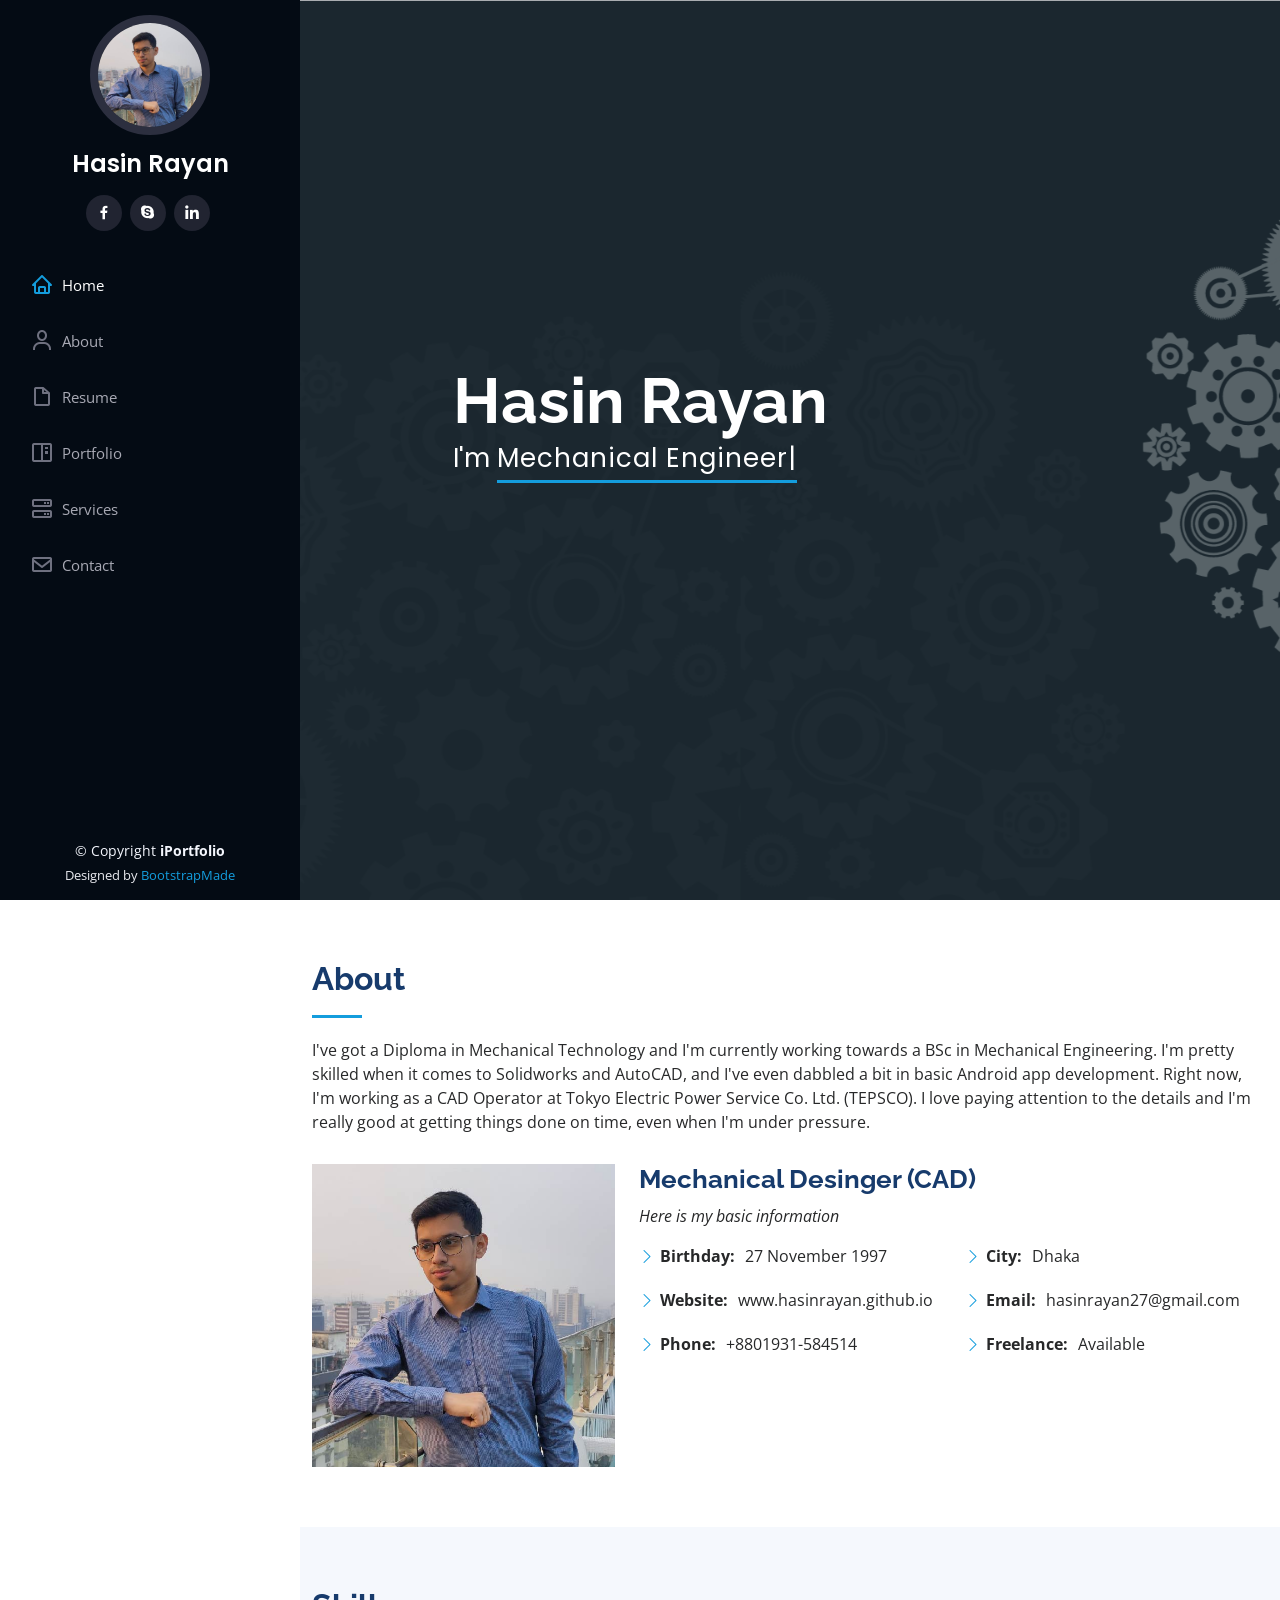
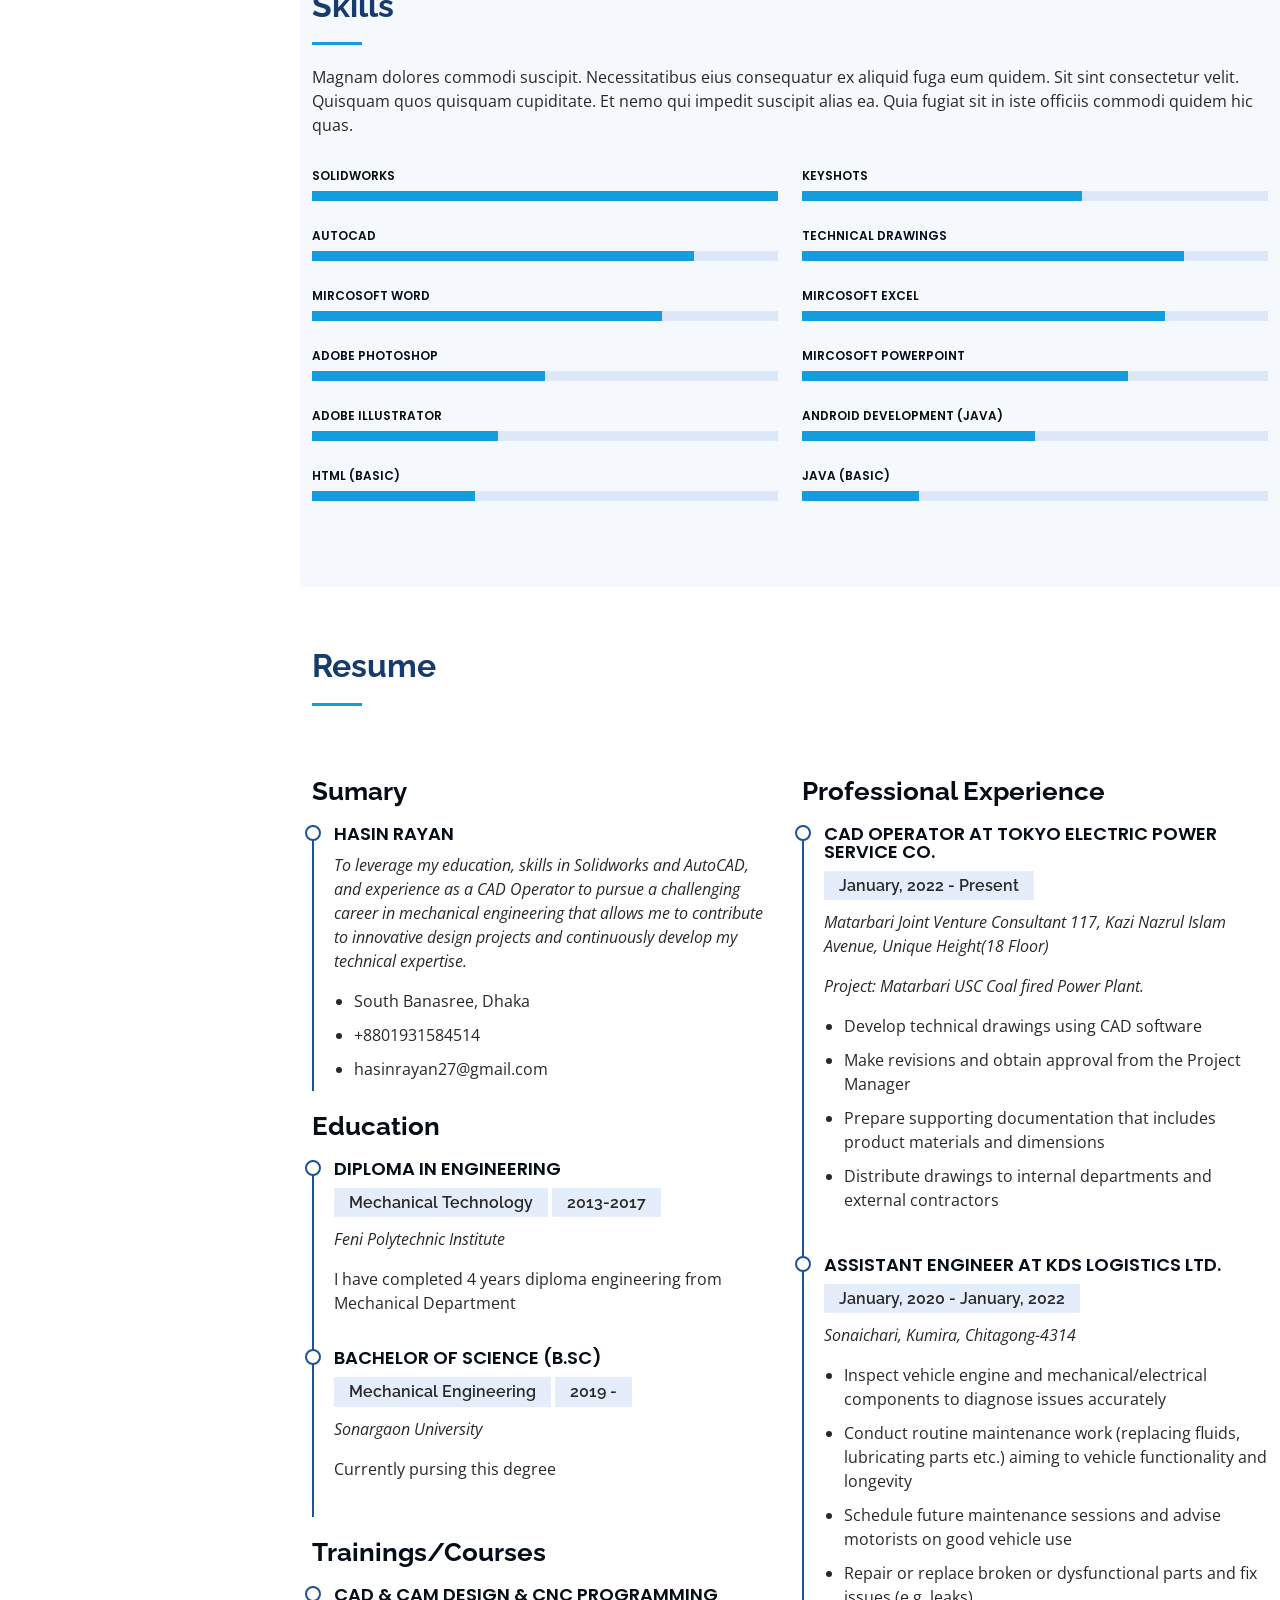
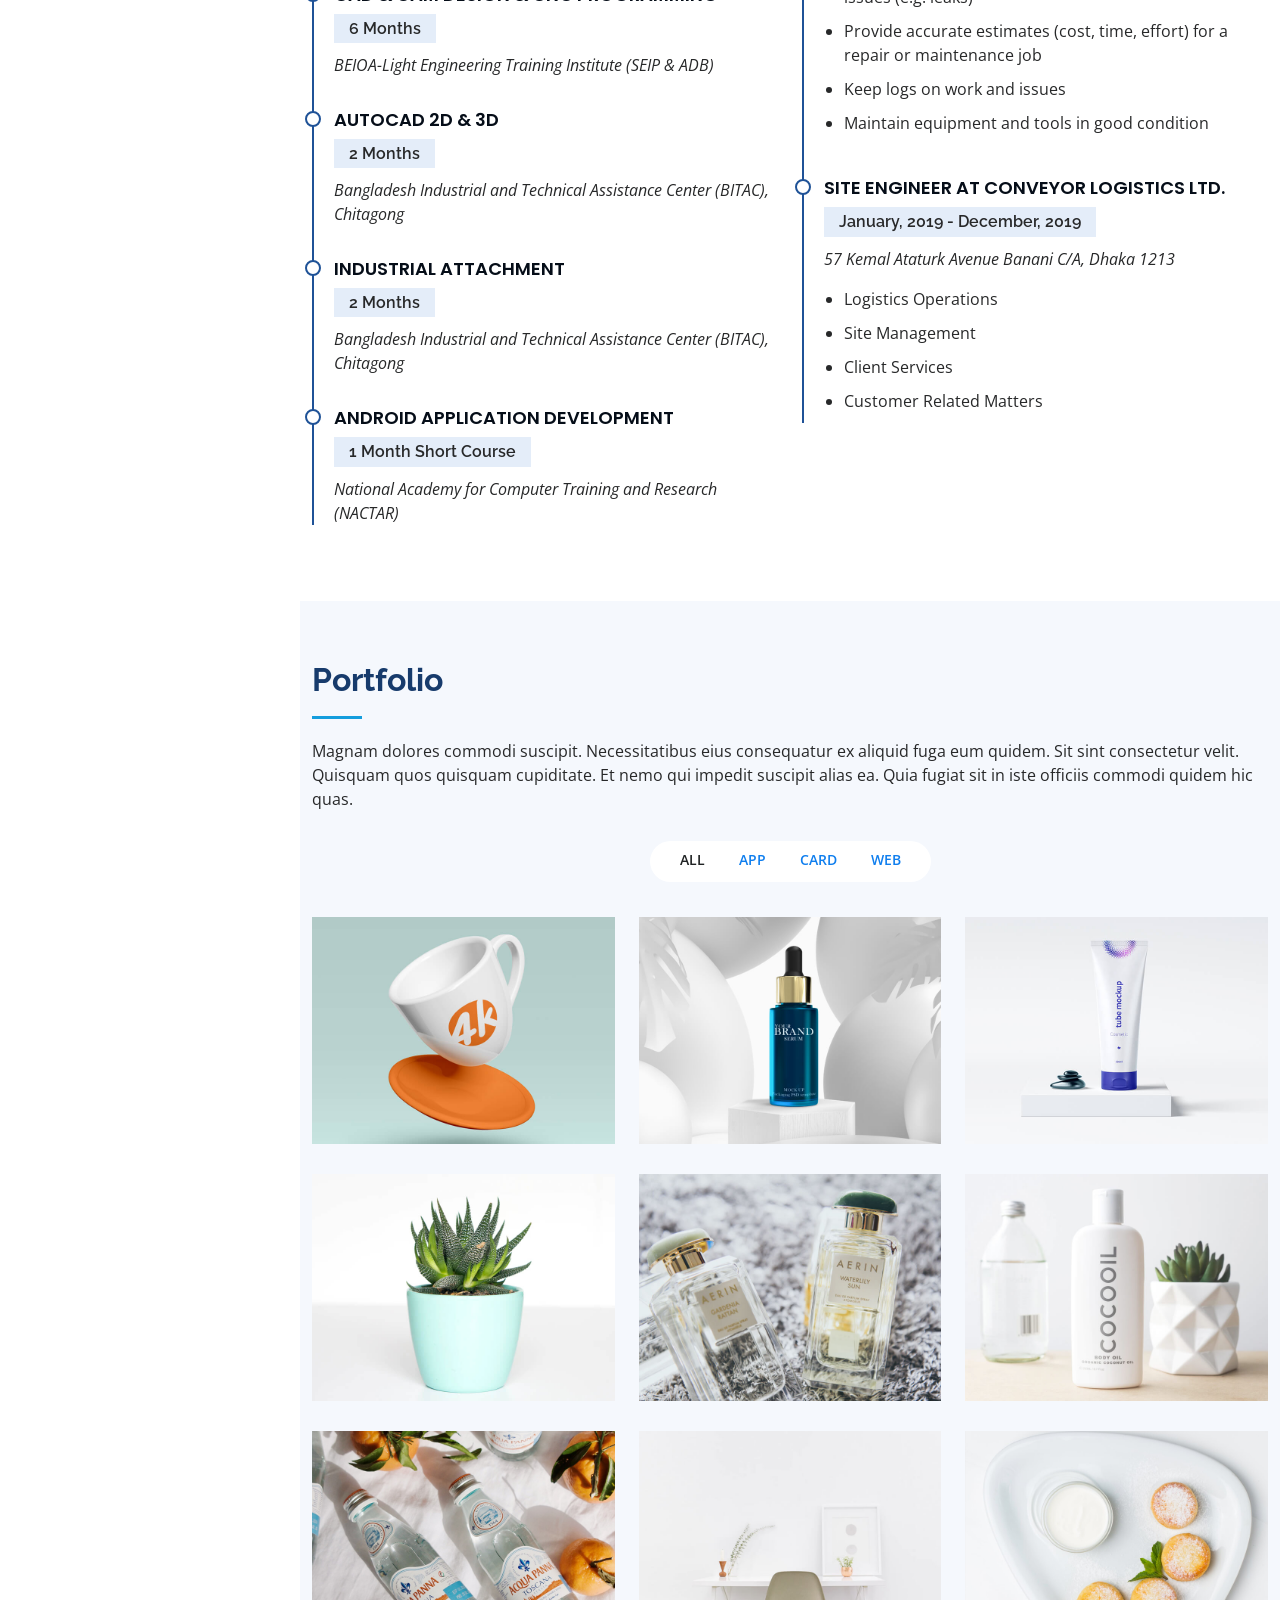
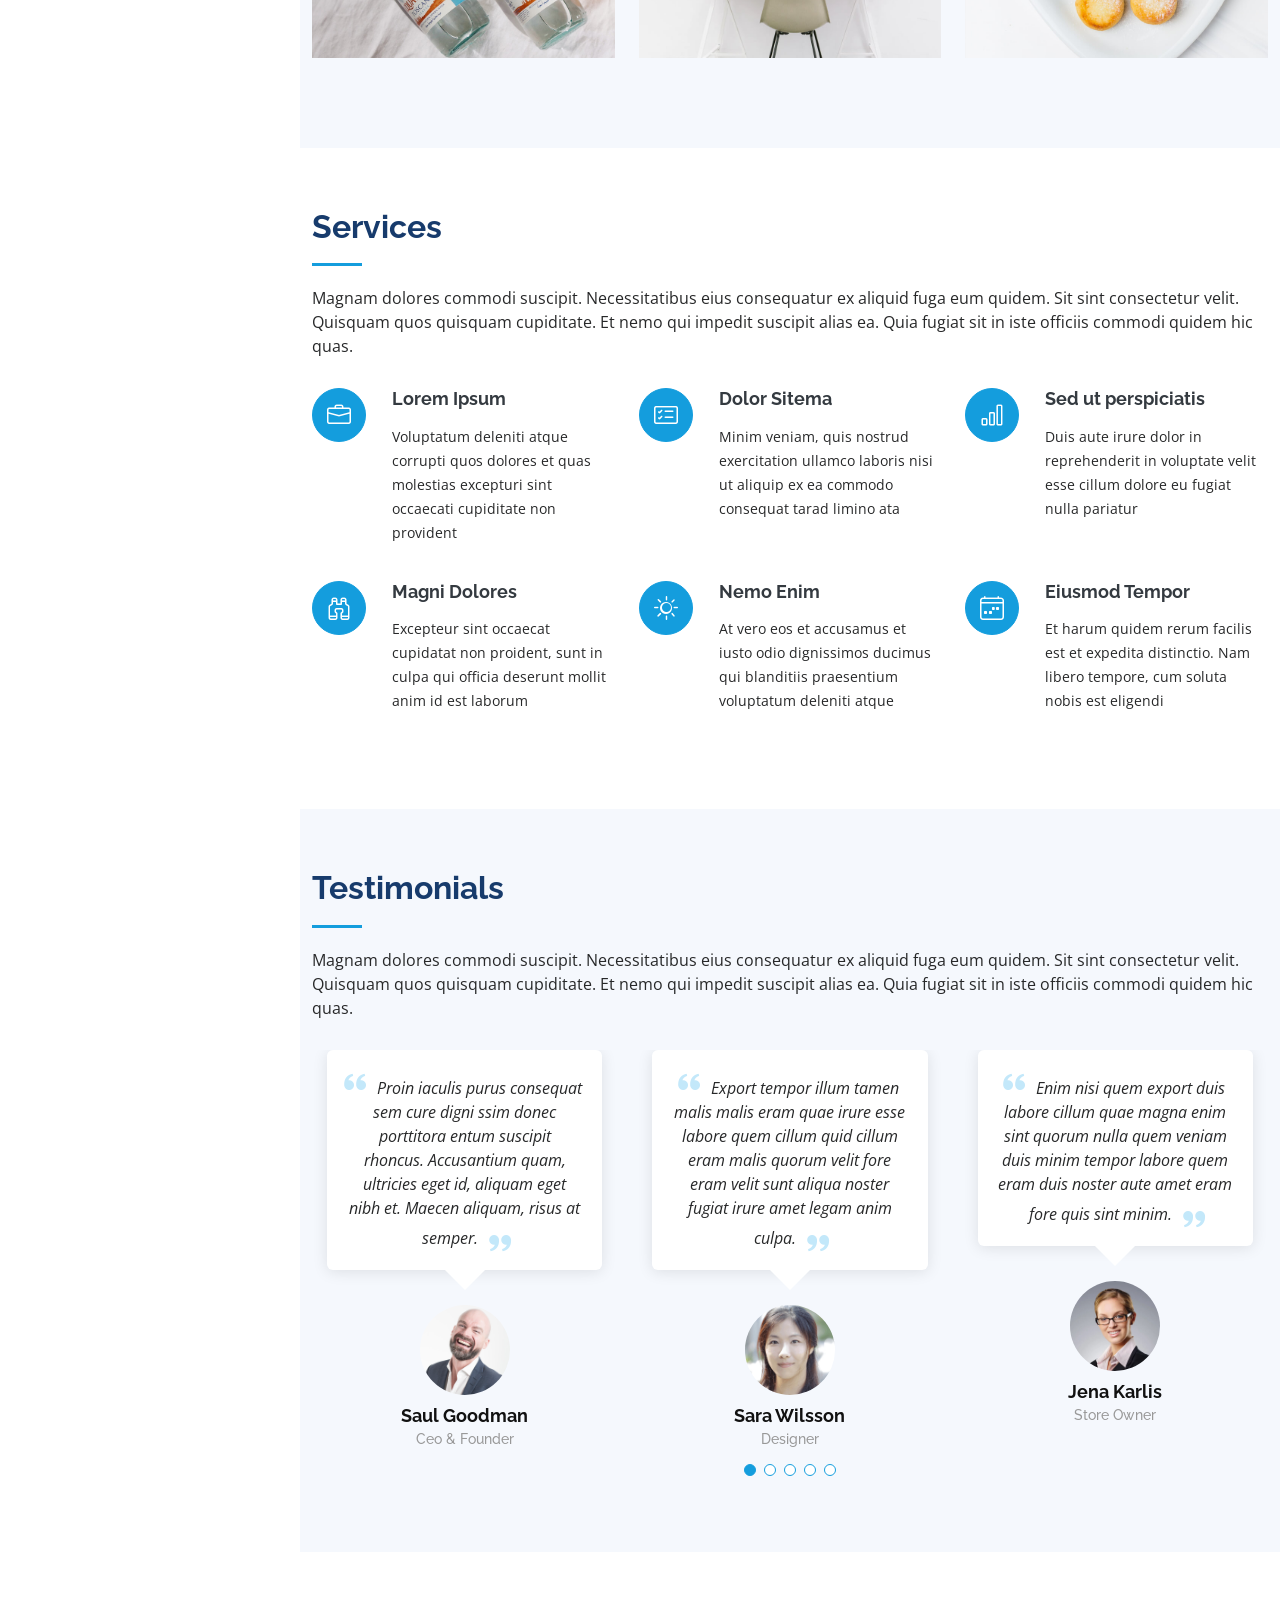
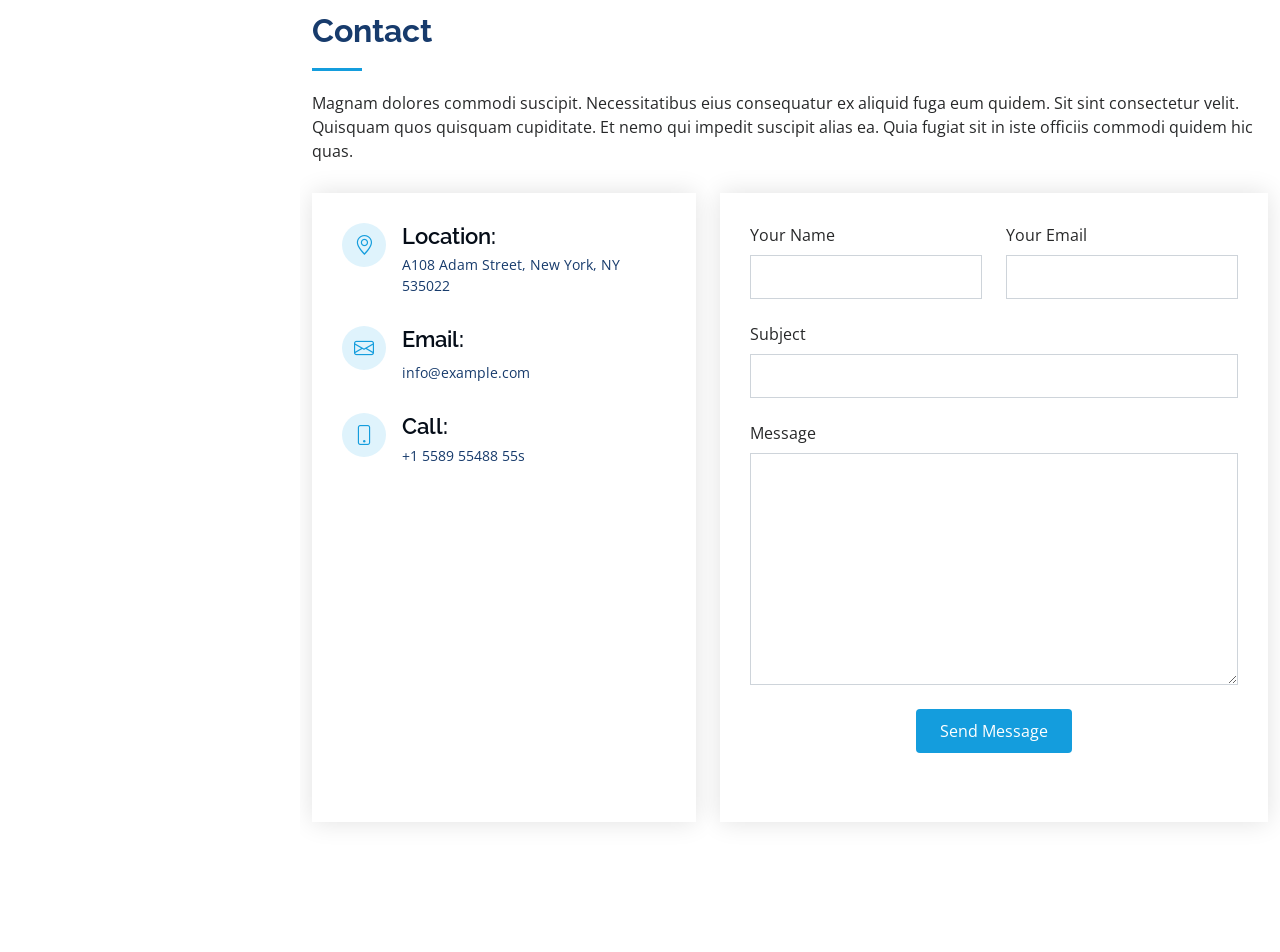
<file: bak-index.html>
<!DOCTYPE html>
<html lang="en">

<head>
  <meta charset="utf-8">
  <meta content="width=device-width, initial-scale=1.0" name="viewport">

  <title>Hasin Rayan</title>
  <meta content="" name="description">
  <meta content="" name="keywords">

  <!-- Favicons -->
  <link href="assets/img/favicon.png" rel="icon">
  <link href="assets/img/apple-touch-icon.png" rel="apple-touch-icon">

  <!-- Google Fonts -->
  <link
    href="https://fonts.googleapis.com/css?family=Open+Sans:300,300i,400,400i,600,600i,700,700i|Raleway:300,300i,400,400i,500,500i,600,600i,700,700i|Poppins:300,300i,400,400i,500,500i,600,600i,700,700i"
    rel="stylesheet">

  <!-- Vendor CSS Files -->
  <link href="assets/vendor/aos/aos.css" rel="stylesheet">
  <link href="assets/vendor/bootstrap/css/bootstrap.min.css" rel="stylesheet">
  <link href="assets/vendor/bootstrap-icons/bootstrap-icons.css" rel="stylesheet">
  <link href="assets/vendor/boxicons/css/boxicons.min.css" rel="stylesheet">
  <link href="assets/vendor/glightbox/css/glightbox.min.css" rel="stylesheet">
  <link href="assets/vendor/swiper/swiper-bundle.min.css" rel="stylesheet">

  <!-- Template Main CSS File -->
  <link href="assets/css/style.css" rel="stylesheet">

  <!-- =======================================================
  * Template Name: iPortfolio
  * Updated: Mar 10 2023 with Bootstrap v5.2.3
  * Template URL: https://bootstrapmade.com/iportfolio-bootstrap-portfolio-websites-template/
  * Author: BootstrapMade.com
  * License: https://bootstrapmade.com/license/
  ======================================================== -->
</head>

<body>

  <!-- ======= Mobile nav toggle button ======= -->
  <i class="bi bi-list mobile-nav-toggle d-xl-none"></i>

  <!-- ======= Header ======= -->
  <header id="header">
    <div class="d-flex flex-column">

      <div class="profile">
        <img src="assets/img/profile-img.jpg" alt="" class="img-fluid rounded-circle">
        <h1 class="text-light"><a href="index.html">Hasin Rayan</a></h1>
        <div class="social-links mt-3 text-center">
          <!-- <a href="#" class="twitter"><i class="bx bxl-twitter"></i></a> -->
          <a href="https://www.facebook.com/hrzidni" class="facebook"><i class="bx bxl-facebook"></i></a>
          <!-- <a href="#" class="instagram"><i class="bx bxl-instagram"></i></a> -->
          <a href="#" class="google-plus"><i class="bx bxl-skype"></i></a>
          <a href="https://www.linkedin.com/in/hasin-rayan-897578172" class="linkedin"><i
              class="bx bxl-linkedin"></i></a>
          <!-- <a href="#" class="https://github.com/zidni02"><i class="Github"></i></a> -->
        </div>
      </div>

      <nav id="navbar" class="nav-menu navbar">
        <ul>
          <li><a href="#hero" class="nav-link scrollto active"><i class="bx bx-home"></i> <span>Home</span></a></li>
          <li><a href="#about" class="nav-link scrollto"><i class="bx bx-user"></i> <span>About</span></a></li>
          <li><a href="#resume" class="nav-link scrollto"><i class="bx bx-file-blank"></i> <span>Resume</span></a></li>
          <li><a href="#portfolio" class="nav-link scrollto"><i class="bx bx-book-content"></i>
              <span>Portfolio</span></a></li>
          <li><a href="#services" class="nav-link scrollto"><i class="bx bx-server"></i> <span>Services</span></a></li>
          <li><a href="#contact" class="nav-link scrollto"><i class="bx bx-envelope"></i> <span>Contact</span></a></li>
        </ul>
      </nav><!-- .nav-menu -->
    </div>
  </header><!-- End Header -->

  <!-- ======= Hero Section ======= -->
  <section id="hero" class="d-flex flex-column justify-content-center align-items-center">
    <div class="hero-container" data-aos="fade-in">
      <h1>Hasin Rayan</h1>
      <p>I'm <span class="typed" data-typed-items="Mechanical Engineer, CAD Operator, Freelancer"></span></p>
    </div>
  </section><!-- End Hero -->

  <main id="main">

    <!-- ======= About Section ======= -->
    <section id="about" class="about">
      <div class="container">

        <div class="section-title">
          <h2>About</h2>
          <p>
            I've got a Diploma in Mechanical Technology and I'm currently working towards a BSc in Mechanical
            Engineering. I'm pretty skilled when it comes to Solidworks and AutoCAD, and I've even dabbled a bit in
            basic Android app development. Right now, I'm working as a CAD Operator at Tokyo Electric Power Service Co.
            Ltd. (TEPSCO). I love paying attention to the details and I'm really good at getting things done on time,
            even when I'm under pressure.
          </p>
        </div>

        <div class="row">
          <div class="col-lg-4" data-aos="fade-right">
            <img src="assets/img/profile-img.jpg" class="img-fluid" alt="">
          </div>
          <div class="col-lg-8 pt-4 pt-lg-0 content" data-aos="fade-left">
            <h3>Mechanical Desinger (CAD)</h3>
            <p class="fst-italic">
              Here is my basic information
            </p>
            <div class="row">
              <div class="col-lg-6">
                <ul>
                  <li><i class="bi bi-chevron-right"></i> <strong>Birthday:</strong> <span>27 November 1997</span></li>
                  <li><i class="bi bi-chevron-right"></i> <strong>Website:</strong>
                    <span>www.hasinrayan.github.io</span></li>
                  <li><i class="bi bi-chevron-right"></i> <strong>Phone:</strong> <span>+8801931-584514</span></li>

                </ul>
              </div>
              <div class="col-lg-6">
                <ul>
                  <li><i class="bi bi-chevron-right"></i> <strong>City:</strong> <span>Dhaka</span></li>
                  <li><i class="bi bi-chevron-right"></i> <strong>Email:</strong> <span>hasinrayan27@gmail.com</span>
                  </li>
                  <li><i class="bi bi-chevron-right"></i> <strong>Freelance:</strong> <span>Available</span></li>
                </ul>
              </div>
            </div>
            <!-- <p>
              Officiis eligendi itaque labore et dolorum mollitia officiis optio vero. Quisquam sunt adipisci omnis et ut. Nulla accusantium dolor incidunt officia tempore. Et eius omnis.
              Cupiditate ut dicta maxime officiis quidem quia. Sed et consectetur qui quia repellendus itaque neque. Aliquid amet quidem ut quaerat cupiditate. Ab et eum qui repellendus omnis culpa magni laudantium dolores.
            </p> -->
          </div>
        </div>

      </div>
    </section><!-- End About Section -->

    <!-- ======= Facts Section ======= -->
    <!-- <section id="facts" class="facts">
      <div class="container">

        <div class="section-title">
          <h2>Facts</h2>
          <p>Magnam dolores commodi suscipit. Necessitatibus eius consequatur ex aliquid fuga eum quidem. Sit sint
            consectetur velit. Quisquam quos quisquam cupiditate. Et nemo qui impedit suscipit alias ea. Quia fugiat sit
            in iste officiis commodi quidem hic quas.</p>
        </div>

        <div class="row no-gutters">

          <div class="col-lg-3 col-md-6 d-md-flex align-items-md-stretch" data-aos="fade-up">
            <div class="count-box">
              <i class="bi bi-emoji-smile"></i>
              <span data-purecounter-start="0" data-purecounter-end="232" data-purecounter-duration="1"
                class="purecounter"></span>
              <p><strong>Happy Clients</strong> consequuntur quae</p>
            </div>
          </div>

          <div class="col-lg-3 col-md-6 d-md-flex align-items-md-stretch" data-aos="fade-up" data-aos-delay="100">
            <div class="count-box">
              <i class="bi bi-journal-richtext"></i>
              <span data-purecounter-start="0" data-purecounter-end="521" data-purecounter-duration="1"
                class="purecounter"></span>
              <p><strong>Projects</strong> adipisci atque cum quia aut</p>
            </div>
          </div>

          <div class="col-lg-3 col-md-6 d-md-flex align-items-md-stretch" data-aos="fade-up" data-aos-delay="200">
            <div class="count-box">
              <i class="bi bi-headset"></i>
              <span data-purecounter-start="0" data-purecounter-end="1453" data-purecounter-duration="1"
                class="purecounter"></span>
              <p><strong>Hours Of Support</strong> aut commodi quaerat</p>
            </div>
          </div>

          <div class="col-lg-3 col-md-6 d-md-flex align-items-md-stretch" data-aos="fade-up" data-aos-delay="300">
            <div class="count-box">
              <i class="bi bi-people"></i>
              <span data-purecounter-start="0" data-purecounter-end="32" data-purecounter-duration="1"
                class="purecounter"></span>
              <p><strong>Hard Workers</strong> rerum asperiores dolor</p>
            </div>
          </div>

        </div>

      </div>
    </section> -->
    <!-- End Facts Section -->

    <!-- ======= Skills Section ======= -->
    <section id="skills" class="skills section-bg">
      <div class="container">

        <div class="section-title">
          <h2>Skills</h2>
          <p>Magnam dolores commodi suscipit. Necessitatibus eius consequatur ex aliquid fuga eum quidem. Sit sint
            consectetur velit. Quisquam quos quisquam cupiditate. Et nemo qui impedit suscipit alias ea. Quia fugiat sit
            in iste officiis commodi quidem hic quas.</p>
        </div>

        <div class="row skills-content">

          <div class="col-lg-6" data-aos="fade-up">

            <div class="progress">
              <span class="skill">Solidworks <i class="val"></i></span>
              <div class="progress-bar-wrap">
                <div class="progress-bar" role="progressbar" aria-valuenow="100" aria-valuemin="0" aria-valuemax="100">
                </div>
              </div>
            </div>

            <div class="progress">
              <span class="skill">AutoCAD <i class="val"></i></span>
              <div class="progress-bar-wrap">
                <div class="progress-bar" role="progressbar" aria-valuenow="82" aria-valuemin="0" aria-valuemax="100">
                </div>
              </div>
            </div>

            <div class="progress">
              <span class="skill">Mircosoft Word <i class="val"></i></span>
              <div class="progress-bar-wrap">
                <div class="progress-bar" role="progressbar" aria-valuenow="75" aria-valuemin="0" aria-valuemax="100">
                </div>
              </div>
            </div>
            <div class="progress">
              <span class="skill">Adobe Photoshop<i class="val"></i></span>
              <div class="progress-bar-wrap">
                <div class="progress-bar" role="progressbar" aria-valuenow="50" aria-valuemin="0" aria-valuemax="100">
                </div>
              </div>
            </div>

            <div class="progress">
              <span class="skill">Adobe Illustrator<i class="val"></i></span>
              <div class="progress-bar-wrap">
                <div class="progress-bar" role="progressbar" aria-valuenow="40" aria-valuemin="0" aria-valuemax="100">
                </div>
              </div>
            </div>
            <div class="progress">
              <span class="skill">HTML (Basic)<i class="val"></i></span>
              <div class="progress-bar-wrap">
                <div class="progress-bar" role="progressbar" aria-valuenow="35" aria-valuemin="0" aria-valuemax="100">
                </div>
              </div>
            </div>

          </div>

          <div class="col-lg-6" data-aos="fade-up" data-aos-delay="100">

            <div class="progress">
              <span class="skill">Keyshots <i class="val"></i></span>
              <div class="progress-bar-wrap">
                <div class="progress-bar" role="progressbar" aria-valuenow="60" aria-valuemin="0" aria-valuemax="100">
                </div>
              </div>
            </div>
            <div class="progress">
              <span class="skill">Technical Drawings<i class="val"></i></span>
              <div class="progress-bar-wrap">
                <div class="progress-bar" role="progressbar" aria-valuenow="82" aria-valuemin="0" aria-valuemax="100">
                </div>
              </div>
            </div>
            <div class="progress">
              <span class="skill">Mircosoft Excel <i class="val"></i></span>
              <div class="progress-bar-wrap">
                <div class="progress-bar" role="progressbar" aria-valuenow="78" aria-valuemin="0" aria-valuemax="100">
                </div>
              </div>
            </div>
            <div class="progress">
              <span class="skill">Mircosoft Powerpoint <i class="val"></i></span>
              <div class="progress-bar-wrap">
                <div class="progress-bar" role="progressbar" aria-valuenow="70" aria-valuemin="0" aria-valuemax="100">
                </div>
              </div>
            </div>
            <div class="progress">
              <span class="skill">Android Development (JAVA)<i class="val"></i></span>
              <div class="progress-bar-wrap">
                <div class="progress-bar" role="progressbar" aria-valuenow="50" aria-valuemin="0" aria-valuemax="100">
                </div>
              </div>
            </div>
            <div class="progress">
              <span class="skill">JAVA (Basic)<i class="val"></i></span>
              <div class="progress-bar-wrap">
                <div class="progress-bar" role="progressbar" aria-valuenow="25" aria-valuemin="0" aria-valuemax="100">
                </div>
              </div>
            </div>
            <!-- <div class="progress">
              <span class="skill">Photoshop <i class="val"></i></span>
              <div class="progress-bar-wrap">
                <div class="progress-bar" role="progressbar" aria-valuenow="55" aria-valuemin="0" aria-valuemax="100"></div>
              </div>
            </div>
            <div class="progress">
              <span class="skill">Illustrator <i class="val"></i></span>
              <div class="progress-bar-wrap">
                <div class="progress-bar" role="progressbar" aria-valuenow="40" aria-valuemin="0" aria-valuemax="100"></div>
              </div>
            </div> -->
          </div>

        </div>

      </div>
    </section><!-- End Skills Section -->

    <!-- ======= Resume Section ======= -->
    <section id="resume" class="resume">
      <div class="container">

        <div class="section-title">
          <h2>Resume</h2>
          <!-- <p>Magnam dolores commodi suscipit. Necessitatibus eius consequatur ex aliquid fuga eum quidem. Sit sint consectetur velit. Quisquam quos quisquam cupiditate. Et nemo qui impedit suscipit alias ea. Quia fugiat sit in iste officiis commodi quidem hic quas.</p> -->
        </div>

        <div class="row">
          <div class="col-lg-6" data-aos="fade-up">
            <h3 class="resume-title">Sumary</h3>
            <div class="resume-item pb-0">
              <h4>Hasin Rayan</h4>
              <p><em>To leverage my education, skills in Solidworks and AutoCAD, and experience as a CAD Operator to
                  pursue a challenging career in mechanical engineering that allows me to contribute to innovative
                  design projects and continuously develop my technical expertise.</em></p>
              <ul>
                <li>South Banasree, Dhaka</li>
                <li>+8801931584514</li>
                <li>hasinrayan27@gmail.com</li>
              </ul>
            </div>

            <h3 class="resume-title">Education</h3>
            <div class="resume-item">
              <h4>Diploma in Engineering</h4>
              <h5>Mechanical Technology</h5>
              <h5>2013-2017</h5>
              <p><em>Feni Polytechnic Institute</em></p>
              <p>I have completed 4 years diploma engineering from Mechanical Department</p>
            </div>
            <div class="resume-item">
              <h4>Bachelor of Science (B.Sc)</h4>
              <h5>Mechanical Engineering</h5>
              <h5>2019 - </h5>
              <p><em>Sonargaon University</em></p>
              <p>Currently pursing this degree</p>
            </div>
            <h3 class="resume-title">Trainings/Courses</h3>
            <div class="resume-item">
              <h4>CAD & CAM Design & CNC Programming</h4>
              <h5>6 Months</h5>
              <p><em>BEIOA-Light Engineering Training Institute (SEIP & ADB)</em></p>
              <!-- <p>Topic Covered: Solidworks, Master Cam, C.N.C. Machine, Technical Drawing</p> -->
            </div>
            <div class="resume-item">
              <h4>AutoCAD 2D & 3D</h4>
              <h5>2 Months</h5>
              <p><em>Bangladesh Industrial and Technical Assistance Center (BITAC), Chitagong</em></p>
            </div>
            <div class="resume-item">
              <h4>Industrial Attachment</h4>
              <h5>2 Months</h5>
              <p><em>Bangladesh Industrial and Technical Assistance Center (BITAC), Chitagong</em></p>
            </div>
            <div class="resume-item">
              <h4>Android Application Development</h4>
              <h5>1 Month Short Course</h5>
              <p><em>National Academy for Computer Training and Research (NACTAR)</em></p>
            </div>
          </div>
          <div class="col-lg-6" data-aos="fade-up" data-aos-delay="100">
            <h3 class="resume-title">Professional Experience</h3>
            <div class="resume-item">
              <h4>CAD Operator at Tokyo Electric Power Service Co.</h4>
              <h5>January, 2022 - Present</h5>
              <p><em>Matarbari Joint Venture Consultant
                  117, Kazi Nazrul Islam Avenue, Unique Height(18
                  Floor)
                </em>
              </p>
              <p><em>
                  Project: Matarbari USC Coal fired Power Plant.</em></p>
              <ul>
                <li>Develop technical drawings using CAD software</li>
                <li>Make revisions and obtain approval from the Project Manager</li>
                <li>Prepare supporting documentation that includes product materials and dimensions</li>
                <li>Distribute drawings to internal departments and external contractors</li>
              </ul>
            </div>
            <div class="resume-item">
              <h4>Assistant Engineer at KDS Logistics Ltd.</h4>
              <h5>January, 2020 - January, 2022</h5>
              <p><em>Sonaichari, Kumira, Chitagong-4314</em></p>
              <ul>
                <li>Inspect vehicle engine and mechanical/electrical components to diagnose issues accurately</li>
                <li>Conduct routine maintenance work (replacing fluids, lubricating parts etc.) aiming to vehicle
                  functionality and longevity</li>
                <li>Schedule future maintenance sessions and advise motorists on good vehicle use</li>
                <li>Repair or replace broken or dysfunctional parts and fix issues (e.g. leaks)</li>
                <li>Provide accurate estimates (cost, time, effort) for a repair or maintenance job</li>
                <li>Keep logs on work and issues</li>
                <li>Maintain equipment and tools in good condition</li>
              </ul>

            </div>
            <div class="resume-item">
              <h4>Site Engineer at Conveyor Logistics Ltd.</h4>
              <h5>January, 2019 - December, 2019</h5>
              <p><em>57 Kemal Ataturk Avenue Banani C/A, Dhaka 1213</em></p>
              <ul>
                <li>Logistics Operations</li>
                <li>Site Management</li>
                <li>Client Services</li>
                <li>Customer Related Matters</li>
              </ul>

            </div>
          </div>

        </div>
    </section><!-- End Resume Section -->

    <!-- ======= Portfolio Section ======= -->
    <section id="portfolio" class="portfolio section-bg">
      <div class="container">

        <div class="section-title">
          <h2>Portfolio</h2>
          <p>Magnam dolores commodi suscipit. Necessitatibus eius consequatur ex aliquid fuga eum quidem. Sit sint
            consectetur velit. Quisquam quos quisquam cupiditate. Et nemo qui impedit suscipit alias ea. Quia fugiat sit
            in iste officiis commodi quidem hic quas.</p>
        </div>

        <div class="row" data-aos="fade-up">
          <div class="col-lg-12 d-flex justify-content-center">
            <ul id="portfolio-flters">
              <li data-filter="*" class="filter-active">All</li>
              <li data-filter=".filter-app">App</li>
              <li data-filter=".filter-card">Card</li>
              <li data-filter=".filter-web">Web</li>
            </ul>
          </div>
        </div>

        <div class="row portfolio-container" data-aos="fade-up" data-aos-delay="100">

          <div class="col-lg-4 col-md-6 portfolio-item filter-app">
            <div class="portfolio-wrap">
              <img src="assets/img/portfolio/portfolio-1.jpg" class="img-fluid" alt="">
              <div class="portfolio-links">
                <a href="assets/img/portfolio/portfolio-1.jpg" data-gallery="portfolioGallery"
                  class="portfolio-lightbox" title="App 1"><i class="bx bx-plus"></i></a>
                <a href="portfolio-details.html" title="More Details"><i class="bx bx-link"></i></a>
              </div>
            </div>
          </div>

          <div class="col-lg-4 col-md-6 portfolio-item filter-web">
            <div class="portfolio-wrap">
              <img src="assets/img/portfolio/portfolio-2.jpg" class="img-fluid" alt="">
              <div class="portfolio-links">
                <a href="assets/img/portfolio/portfolio-2.jpg" data-gallery="portfolioGallery"
                  class="portfolio-lightbox" title="Web 3"><i class="bx bx-plus"></i></a>
                <a href="portfolio-details.html" title="More Details"><i class="bx bx-link"></i></a>
              </div>
            </div>
          </div>

          <div class="col-lg-4 col-md-6 portfolio-item filter-app">
            <div class="portfolio-wrap">
              <img src="assets/img/portfolio/portfolio-3.jpg" class="img-fluid" alt="">
              <div class="portfolio-links">
                <a href="assets/img/portfolio/portfolio-3.jpg" data-gallery="portfolioGallery"
                  class="portfolio-lightbox" title="App 2"><i class="bx bx-plus"></i></a>
                <a href="portfolio-details.html" title="More Details"><i class="bx bx-link"></i></a>
              </div>
            </div>
          </div>

          <div class="col-lg-4 col-md-6 portfolio-item filter-card">
            <div class="portfolio-wrap">
              <img src="assets/img/portfolio/portfolio-4.jpg" class="img-fluid" alt="">
              <div class="portfolio-links">
                <a href="assets/img/portfolio/portfolio-4.jpg" data-gallery="portfolioGallery"
                  class="portfolio-lightbox" title="Card 2"><i class="bx bx-plus"></i></a>
                <a href="portfolio-details.html" title="More Details"><i class="bx bx-link"></i></a>
              </div>
            </div>
          </div>

          <div class="col-lg-4 col-md-6 portfolio-item filter-web">
            <div class="portfolio-wrap">
              <img src="assets/img/portfolio/portfolio-5.jpg" class="img-fluid" alt="">
              <div class="portfolio-links">
                <a href="assets/img/portfolio/portfolio-5.jpg" data-gallery="portfolioGallery"
                  class="portfolio-lightbox" title="Web 2"><i class="bx bx-plus"></i></a>
                <a href="portfolio-details.html" title="More Details"><i class="bx bx-link"></i></a>
              </div>
            </div>
          </div>

          <div class="col-lg-4 col-md-6 portfolio-item filter-app">
            <div class="portfolio-wrap">
              <img src="assets/img/portfolio/portfolio-6.jpg" class="img-fluid" alt="">
              <div class="portfolio-links">
                <a href="assets/img/portfolio/portfolio-6.jpg" data-gallery="portfolioGallery"
                  class="portfolio-lightbox" title="App 3"><i class="bx bx-plus"></i></a>
                <a href="portfolio-details.html" title="More Details"><i class="bx bx-link"></i></a>
              </div>
            </div>
          </div>

          <div class="col-lg-4 col-md-6 portfolio-item filter-card">
            <div class="portfolio-wrap">
              <img src="assets/img/portfolio/portfolio-7.jpg" class="img-fluid" alt="">
              <div class="portfolio-links">
                <a href="assets/img/portfolio/portfolio-7.jpg" data-gallery="portfolioGallery"
                  class="portfolio-lightbox" title="Card 1"><i class="bx bx-plus"></i></a>
                <a href="portfolio-details.html" title="More Details"><i class="bx bx-link"></i></a>
              </div>
            </div>
          </div>

          <div class="col-lg-4 col-md-6 portfolio-item filter-card">
            <div class="portfolio-wrap">
              <img src="assets/img/portfolio/portfolio-8.jpg" class="img-fluid" alt="">
              <div class="portfolio-links">
                <a href="assets/img/portfolio/portfolio-8.jpg" data-gallery="portfolioGallery"
                  class="portfolio-lightbox" title="Card 3"><i class="bx bx-plus"></i></a>
                <a href="portfolio-details.html" title="More Details"><i class="bx bx-link"></i></a>
              </div>
            </div>
          </div>

          <div class="col-lg-4 col-md-6 portfolio-item filter-web">
            <div class="portfolio-wrap">
              <img src="assets/img/portfolio/portfolio-9.jpg" class="img-fluid" alt="">
              <div class="portfolio-links">
                <a href="assets/img/portfolio/portfolio-9.jpg" data-gallery="portfolioGallery"
                  class="portfolio-lightbox" title="Web 3"><i class="bx bx-plus"></i></a>
                <a href="portfolio-details.html" title="More Details"><i class="bx bx-link"></i></a>
              </div>
            </div>
          </div>

        </div>

      </div>
    </section><!-- End Portfolio Section -->

    <!-- ======= Services Section ======= -->
    <section id="services" class="services">
      <div class="container">

        <div class="section-title">
          <h2>Services</h2>
          <p>Magnam dolores commodi suscipit. Necessitatibus eius consequatur ex aliquid fuga eum quidem. Sit sint
            consectetur velit. Quisquam quos quisquam cupiditate. Et nemo qui impedit suscipit alias ea. Quia fugiat sit
            in iste officiis commodi quidem hic quas.</p>
        </div>

        <div class="row">
          <div class="col-lg-4 col-md-6 icon-box" data-aos="fade-up">
            <div class="icon"><i class="bi bi-briefcase"></i></div>
            <h4 class="title"><a href="">Lorem Ipsum</a></h4>
            <p class="description">Voluptatum deleniti atque corrupti quos dolores et quas molestias excepturi sint
              occaecati cupiditate non provident</p>
          </div>
          <div class="col-lg-4 col-md-6 icon-box" data-aos="fade-up" data-aos-delay="100">
            <div class="icon"><i class="bi bi-card-checklist"></i></div>
            <h4 class="title"><a href="">Dolor Sitema</a></h4>
            <p class="description">Minim veniam, quis nostrud exercitation ullamco laboris nisi ut aliquip ex ea commodo
              consequat tarad limino ata</p>
          </div>
          <div class="col-lg-4 col-md-6 icon-box" data-aos="fade-up" data-aos-delay="200">
            <div class="icon"><i class="bi bi-bar-chart"></i></div>
            <h4 class="title"><a href="">Sed ut perspiciatis</a></h4>
            <p class="description">Duis aute irure dolor in reprehenderit in voluptate velit esse cillum dolore eu
              fugiat nulla pariatur</p>
          </div>
          <div class="col-lg-4 col-md-6 icon-box" data-aos="fade-up" data-aos-delay="300">
            <div class="icon"><i class="bi bi-binoculars"></i></div>
            <h4 class="title"><a href="">Magni Dolores</a></h4>
            <p class="description">Excepteur sint occaecat cupidatat non proident, sunt in culpa qui officia deserunt
              mollit anim id est laborum</p>
          </div>
          <div class="col-lg-4 col-md-6 icon-box" data-aos="fade-up" data-aos-delay="400">
            <div class="icon"><i class="bi bi-brightness-high"></i></div>
            <h4 class="title"><a href="">Nemo Enim</a></h4>
            <p class="description">At vero eos et accusamus et iusto odio dignissimos ducimus qui blanditiis praesentium
              voluptatum deleniti atque</p>
          </div>
          <div class="col-lg-4 col-md-6 icon-box" data-aos="fade-up" data-aos-delay="500">
            <div class="icon"><i class="bi bi-calendar4-week"></i></div>
            <h4 class="title"><a href="">Eiusmod Tempor</a></h4>
            <p class="description">Et harum quidem rerum facilis est et expedita distinctio. Nam libero tempore, cum
              soluta nobis est eligendi</p>
          </div>
        </div>

      </div>
    </section><!-- End Services Section -->

    <!-- ======= Testimonials Section ======= -->
    <section id="testimonials" class="testimonials section-bg">
      <div class="container">

        <div class="section-title">
          <h2>Testimonials</h2>
          <p>Magnam dolores commodi suscipit. Necessitatibus eius consequatur ex aliquid fuga eum quidem. Sit sint
            consectetur velit. Quisquam quos quisquam cupiditate. Et nemo qui impedit suscipit alias ea. Quia fugiat sit
            in iste officiis commodi quidem hic quas.</p>
        </div>

        <div class="testimonials-slider swiper" data-aos="fade-up" data-aos-delay="100">
          <div class="swiper-wrapper">

            <div class="swiper-slide">
              <div class="testimonial-item" data-aos="fade-up">
                <p>
                  <i class="bx bxs-quote-alt-left quote-icon-left"></i>
                  Proin iaculis purus consequat sem cure digni ssim donec porttitora entum suscipit rhoncus. Accusantium
                  quam, ultricies eget id, aliquam eget nibh et. Maecen aliquam, risus at semper.
                  <i class="bx bxs-quote-alt-right quote-icon-right"></i>
                </p>
                <img src="assets/img/testimonials/testimonials-1.jpg" class="testimonial-img" alt="">
                <h3>Saul Goodman</h3>
                <h4>Ceo &amp; Founder</h4>
              </div>
            </div><!-- End testimonial item -->

            <div class="swiper-slide">
              <div class="testimonial-item" data-aos="fade-up" data-aos-delay="100">
                <p>
                  <i class="bx bxs-quote-alt-left quote-icon-left"></i>
                  Export tempor illum tamen malis malis eram quae irure esse labore quem cillum quid cillum eram malis
                  quorum velit fore eram velit sunt aliqua noster fugiat irure amet legam anim culpa.
                  <i class="bx bxs-quote-alt-right quote-icon-right"></i>
                </p>
                <img src="assets/img/testimonials/testimonials-2.jpg" class="testimonial-img" alt="">
                <h3>Sara Wilsson</h3>
                <h4>Designer</h4>
              </div>
            </div><!-- End testimonial item -->

            <div class="swiper-slide">
              <div class="testimonial-item" data-aos="fade-up" data-aos-delay="200">
                <p>
                  <i class="bx bxs-quote-alt-left quote-icon-left"></i>
                  Enim nisi quem export duis labore cillum quae magna enim sint quorum nulla quem veniam duis minim
                  tempor labore quem eram duis noster aute amet eram fore quis sint minim.
                  <i class="bx bxs-quote-alt-right quote-icon-right"></i>
                </p>
                <img src="assets/img/testimonials/testimonials-3.jpg" class="testimonial-img" alt="">
                <h3>Jena Karlis</h3>
                <h4>Store Owner</h4>
              </div>
            </div><!-- End testimonial item -->

            <div class="swiper-slide">
              <div class="testimonial-item" data-aos="fade-up" data-aos-delay="300">
                <p>
                  <i class="bx bxs-quote-alt-left quote-icon-left"></i>
                  Fugiat enim eram quae cillum dolore dolor amet nulla culpa multos export minim fugiat minim velit
                  minim dolor enim duis veniam ipsum anim magna sunt elit fore quem dolore labore illum veniam.
                  <i class="bx bxs-quote-alt-right quote-icon-right"></i>
                </p>
                <img src="assets/img/testimonials/testimonials-4.jpg" class="testimonial-img" alt="">
                <h3>Matt Brandon</h3>
                <h4>Freelancer</h4>
              </div>
            </div><!-- End testimonial item -->

            <div class="swiper-slide">
              <div class="testimonial-item" data-aos="fade-up" data-aos-delay="400">
                <p>
                  <i class="bx bxs-quote-alt-left quote-icon-left"></i>
                  Quis quorum aliqua sint quem legam fore sunt eram irure aliqua veniam tempor noster veniam enim culpa
                  labore duis sunt culpa nulla illum cillum fugiat legam esse veniam culpa fore nisi cillum quid.
                  <i class="bx bxs-quote-alt-right quote-icon-right"></i>
                </p>
                <img src="assets/img/testimonials/testimonials-5.jpg" class="testimonial-img" alt="">
                <h3>John Larson</h3>
                <h4>Entrepreneur</h4>
              </div>
            </div><!-- End testimonial item -->

          </div>
          <div class="swiper-pagination"></div>
        </div>

      </div>
    </section><!-- End Testimonials Section -->

    <!-- ======= Contact Section ======= -->
    <section id="contact" class="contact">
      <div class="container">

        <div class="section-title">
          <h2>Contact</h2>
          <p>Magnam dolores commodi suscipit. Necessitatibus eius consequatur ex aliquid fuga eum quidem. Sit sint
            consectetur velit. Quisquam quos quisquam cupiditate. Et nemo qui impedit suscipit alias ea. Quia fugiat sit
            in iste officiis commodi quidem hic quas.</p>
        </div>

        <div class="row" data-aos="fade-in">

          <div class="col-lg-5 d-flex align-items-stretch">
            <div class="info">
              <div class="address">
                <i class="bi bi-geo-alt"></i>
                <h4>Location:</h4>
                <p>A108 Adam Street, New York, NY 535022</p>
              </div>

              <div class="email">
                <i class="bi bi-envelope"></i>
                <h4>Email:</h4>
                <p>info@example.com</p>
              </div>

              <div class="phone">
                <i class="bi bi-phone"></i>
                <h4>Call:</h4>
                <p>+1 5589 55488 55s</p>
              </div>

              <iframe
                src="https://www.google.com/maps/embed?pb=!1m14!1m8!1m3!1d12097.433213460943!2d-74.0062269!3d40.7101282!3m2!1i1024!2i768!4f13.1!3m3!1m2!1s0x0%3A0xb89d1fe6bc499443!2sDowntown+Conference+Center!5e0!3m2!1smk!2sbg!4v1539943755621"
                frameborder="0" style="border:0; width: 100%; height: 290px;" allowfullscreen></iframe>
            </div>

          </div>

          <div class="col-lg-7 mt-5 mt-lg-0 d-flex align-items-stretch">
            <form action="forms/contact.php" method="post" role="form" class="php-email-form">
              <div class="row">
                <div class="form-group col-md-6">
                  <label for="name">Your Name</label>
                  <input type="text" name="name" class="form-control" id="name" required>
                </div>
                <div class="form-group col-md-6">
                  <label for="name">Your Email</label>
                  <input type="email" class="form-control" name="email" id="email" required>
                </div>
              </div>
              <div class="form-group">
                <label for="name">Subject</label>
                <input type="text" class="form-control" name="subject" id="subject" required>
              </div>
              <div class="form-group">
                <label for="name">Message</label>
                <textarea class="form-control" name="message" rows="10" required></textarea>
              </div>
              <div class="my-3">
                <div class="loading">Loading</div>
                <div class="error-message"></div>
                <div class="sent-message">Your message has been sent. Thank you!</div>
              </div>
              <div class="text-center"><button type="submit">Send Message</button></div>
            </form>
          </div>

        </div>

      </div>
    </section><!-- End Contact Section -->

  </main><!-- End #main -->

  <!-- ======= Footer ======= -->
  <footer id="footer">
    <div class="container">
      <div class="copyright">
        &copy; Copyright <strong><span>iPortfolio</span></strong>
      </div>
      <div class="credits">
        <!-- All the links in the footer should remain intact. -->
        <!-- You can delete the links only if you purchased the pro version. -->
        <!-- Licensing information: https://bootstrapmade.com/license/ -->
        <!-- Purchase the pro version with working PHP/AJAX contact form: https://bootstrapmade.com/iportfolio-bootstrap-portfolio-websites-template/ -->
        Designed by <a href="https://bootstrapmade.com/">BootstrapMade</a>
      </div>
    </div>
  </footer><!-- End  Footer -->

  <a href="#" class="back-to-top d-flex align-items-center justify-content-center"><i
      class="bi bi-arrow-up-short"></i></a>

  <!-- Vendor JS Files -->
  <script src="assets/vendor/purecounter/purecounter_vanilla.js"></script>
  <script src="assets/vendor/aos/aos.js"></script>
  <script src="assets/vendor/bootstrap/js/bootstrap.bundle.min.js"></script>
  <script src="assets/vendor/glightbox/js/glightbox.min.js"></script>
  <script src="assets/vendor/isotope-layout/isotope.pkgd.min.js"></script>
  <script src="assets/vendor/swiper/swiper-bundle.min.js"></script>
  <script src="assets/vendor/typed.js/typed.min.js"></script>
  <script src="assets/vendor/waypoints/noframework.waypoints.js"></script>
  <script src="assets/vendor/php-email-form/validate.js"></script>

  <!-- Template Main JS File -->
  <script src="assets/js/main.js"></script>

</body>

</html>
</file>
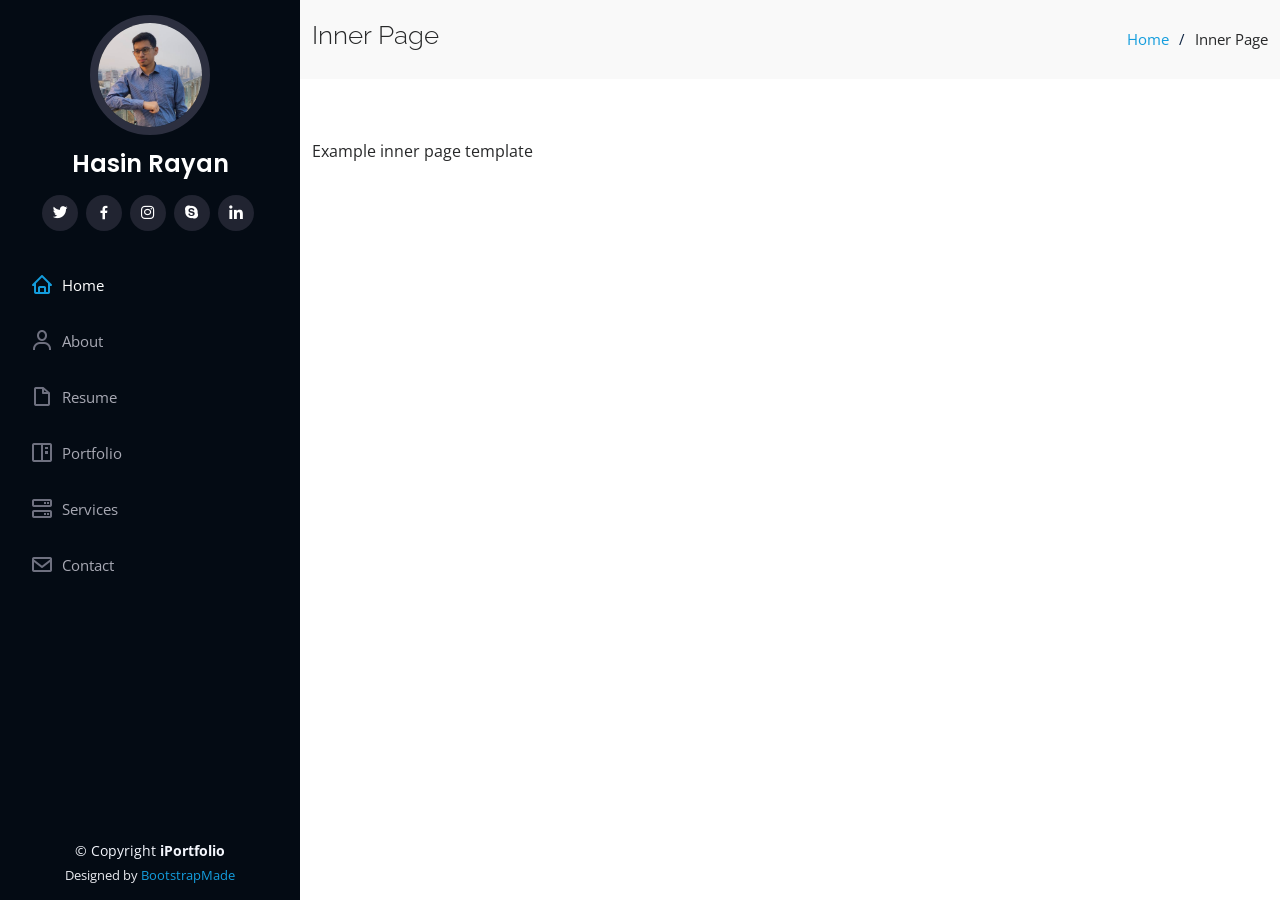
<file: inner-page.html>
<!DOCTYPE html>
<html lang="en">

<head>
  <meta charset="utf-8">
  <meta content="width=device-width, initial-scale=1.0" name="viewport">

  <title>Inner Page - iPortfolio Bootstrap Template</title>
  <meta content="" name="description">
  <meta content="" name="keywords">

  <!-- Favicons -->
  <link href="assets/img/favicon.png" rel="icon">
  <link href="assets/img/apple-touch-icon.png" rel="apple-touch-icon">

  <!-- Google Fonts -->
  <link href="https://fonts.googleapis.com/css?family=Open+Sans:300,300i,400,400i,600,600i,700,700i|Raleway:300,300i,400,400i,500,500i,600,600i,700,700i|Poppins:300,300i,400,400i,500,500i,600,600i,700,700i" rel="stylesheet">

  <!-- Vendor CSS Files -->
  <link href="assets/vendor/aos/aos.css" rel="stylesheet">
  <link href="assets/vendor/bootstrap/css/bootstrap.min.css" rel="stylesheet">
  <link href="assets/vendor/bootstrap-icons/bootstrap-icons.css" rel="stylesheet">
  <link href="assets/vendor/boxicons/css/boxicons.min.css" rel="stylesheet">
  <link href="assets/vendor/glightbox/css/glightbox.min.css" rel="stylesheet">
  <link href="assets/vendor/swiper/swiper-bundle.min.css" rel="stylesheet">

  <!-- Template Main CSS File -->
  <link href="assets/css/style.css" rel="stylesheet">

  <!-- =======================================================
  * Template Name: iPortfolio
  * Updated: Mar 10 2023 with Bootstrap v5.2.3
  * Template URL: https://bootstrapmade.com/iportfolio-bootstrap-portfolio-websites-template/
  * Author: BootstrapMade.com
  * License: https://bootstrapmade.com/license/
  ======================================================== -->
</head>

<body>

  <!-- ======= Mobile nav toggle button ======= -->
  <i class="bi bi-list mobile-nav-toggle d-xl-none"></i>

  <!-- ======= Header ======= -->
  <header id="header">
    <div class="d-flex flex-column">

      <div class="profile">
        <img src="assets/img/profile-img.jpg" alt="" class="img-fluid rounded-circle">
        <h1 class="text-light"><a href="index.html">Hasin Rayan</a></h1>
        <div class="social-links mt-3 text-center">
          <a href="#" class="twitter"><i class="bx bxl-twitter"></i></a>
          <a href="#" class="facebook"><i class="bx bxl-facebook"></i></a>
          <a href="#" class="instagram"><i class="bx bxl-instagram"></i></a>
          <a href="#" class="google-plus"><i class="bx bxl-skype"></i></a>
          <a href="#" class="linkedin"><i class="bx bxl-linkedin"></i></a>
        </div>
      </div>

      <nav id="navbar" class="nav-menu navbar">
        <ul>
          <li><a href="#hero" class="nav-link scrollto active"><i class="bx bx-home"></i> <span>Home</span></a></li>
          <li><a href="#about" class="nav-link scrollto"><i class="bx bx-user"></i> <span>About</span></a></li>
          <li><a href="#resume" class="nav-link scrollto"><i class="bx bx-file-blank"></i> <span>Resume</span></a></li>
          <li><a href="#portfolio" class="nav-link scrollto"><i class="bx bx-book-content"></i> <span>Portfolio</span></a></li>
          <li><a href="#services" class="nav-link scrollto"><i class="bx bx-server"></i> <span>Services</span></a></li>
          <li><a href="#contact" class="nav-link scrollto"><i class="bx bx-envelope"></i> <span>Contact</span></a></li>
        </ul>
      </nav><!-- .nav-menu -->
    </div>
  </header><!-- End Header -->

  <main id="main">

    <!-- ======= Breadcrumbs ======= -->
    <section class="breadcrumbs">
      <div class="container">

        <div class="d-flex justify-content-between align-items-center">
          <h2>Inner Page</h2>
          <ol>
            <li><a href="index.html">Home</a></li>
            <li>Inner Page</li>
          </ol>
        </div>

      </div>
    </section><!-- End Breadcrumbs -->

    <section class="inner-page">
      <div class="container">
        <p>
          Example inner page template
        </p>
      </div>
    </section>

  </main><!-- End #main -->

  <!-- ======= Footer ======= -->
  <footer id="footer">
    <div class="container">
      <div class="copyright">
        &copy; Copyright <strong><span>iPortfolio</span></strong>
      </div>
      <div class="credits">
        <!-- All the links in the footer should remain intact. -->
        <!-- You can delete the links only if you purchased the pro version. -->
        <!-- Licensing information: https://bootstrapmade.com/license/ -->
        <!-- Purchase the pro version with working PHP/AJAX contact form: https://bootstrapmade.com/iportfolio-bootstrap-portfolio-websites-template/ -->
        Designed by <a href="https://bootstrapmade.com/">BootstrapMade</a>
      </div>
    </div>
  </footer><!-- End  Footer -->

  <a href="#" class="back-to-top d-flex align-items-center justify-content-center"><i class="bi bi-arrow-up-short"></i></a>

  <!-- Vendor JS Files -->
  <script src="assets/vendor/purecounter/purecounter_vanilla.js"></script>
  <script src="assets/vendor/aos/aos.js"></script>
  <script src="assets/vendor/bootstrap/js/bootstrap.bundle.min.js"></script>
  <script src="assets/vendor/glightbox/js/glightbox.min.js"></script>
  <script src="assets/vendor/isotope-layout/isotope.pkgd.min.js"></script>
  <script src="assets/vendor/swiper/swiper-bundle.min.js"></script>
  <script src="assets/vendor/typed.js/typed.min.js"></script>
  <script src="assets/vendor/waypoints/noframework.waypoints.js"></script>
  <script src="assets/vendor/php-email-form/validate.js"></script>

  <!-- Template Main JS File -->
  <script src="assets/js/main.js"></script>

</body>

</html>
</file>
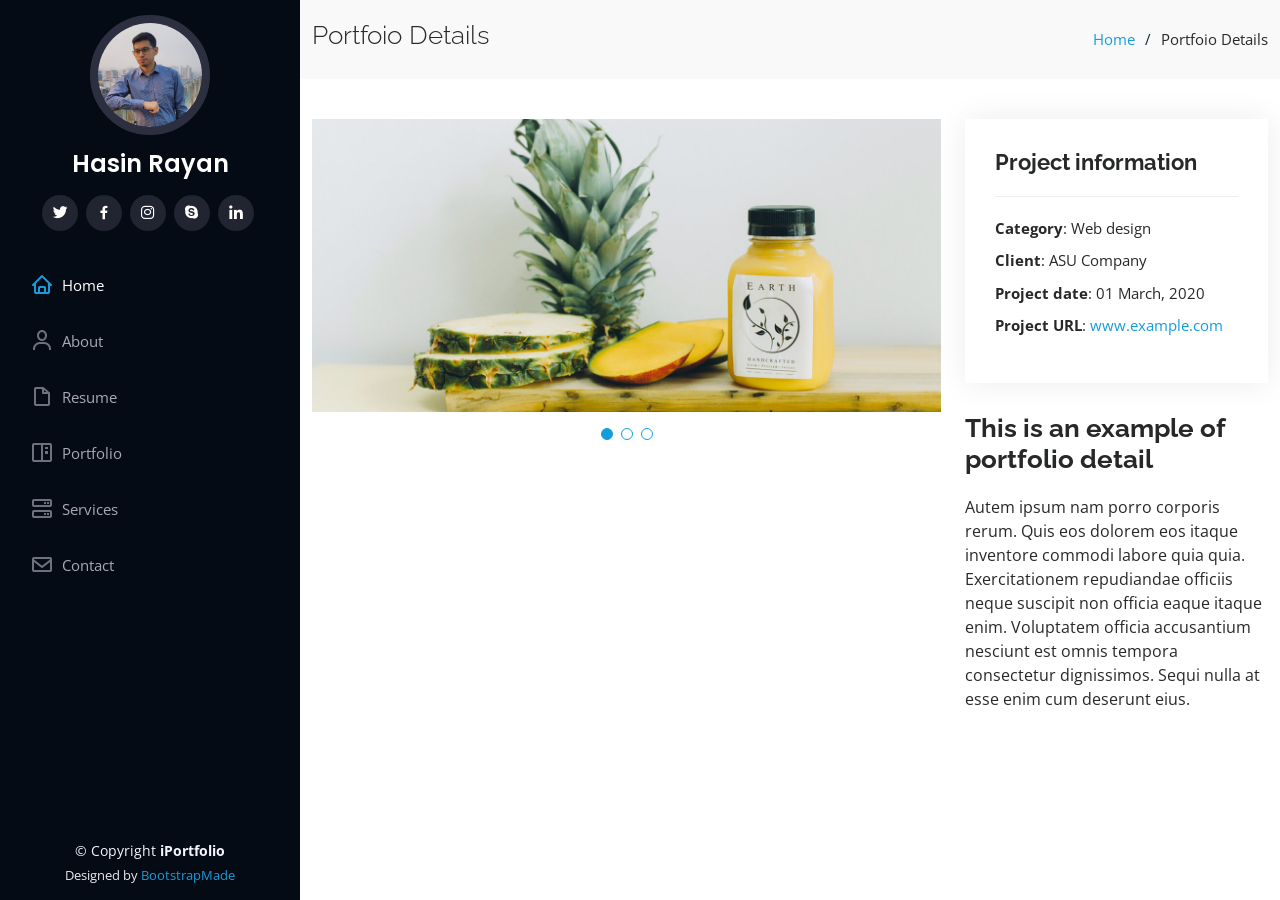
<file: portfolio-details.html>
<!DOCTYPE html>
<html lang="en">

<head>
  <meta charset="utf-8">
  <meta content="width=device-width, initial-scale=1.0" name="viewport">

  <title>Portfolio Details - iPortfolio Bootstrap Template</title>
  <meta content="" name="description">
  <meta content="" name="keywords">

  <!-- Favicons -->
  <link href="assets/img/favicon.png" rel="icon">
  <link href="assets/img/apple-touch-icon.png" rel="apple-touch-icon">

  <!-- Google Fonts -->
  <link href="https://fonts.googleapis.com/css?family=Open+Sans:300,300i,400,400i,600,600i,700,700i|Raleway:300,300i,400,400i,500,500i,600,600i,700,700i|Poppins:300,300i,400,400i,500,500i,600,600i,700,700i" rel="stylesheet">

  <!-- Vendor CSS Files -->
  <link href="assets/vendor/aos/aos.css" rel="stylesheet">
  <link href="assets/vendor/bootstrap/css/bootstrap.min.css" rel="stylesheet">
  <link href="assets/vendor/bootstrap-icons/bootstrap-icons.css" rel="stylesheet">
  <link href="assets/vendor/boxicons/css/boxicons.min.css" rel="stylesheet">
  <link href="assets/vendor/glightbox/css/glightbox.min.css" rel="stylesheet">
  <link href="assets/vendor/swiper/swiper-bundle.min.css" rel="stylesheet">

  <!-- Template Main CSS File -->
  <link href="assets/css/style.css" rel="stylesheet">

  <!-- =======================================================
  * Template Name: iPortfolio
  * Updated: Mar 10 2023 with Bootstrap v5.2.3
  * Template URL: https://bootstrapmade.com/iportfolio-bootstrap-portfolio-websites-template/
  * Author: BootstrapMade.com
  * License: https://bootstrapmade.com/license/
  ======================================================== -->
</head>

<body>

  <!-- ======= Mobile nav toggle button ======= -->
  <i class="bi bi-list mobile-nav-toggle d-xl-none"></i>

  <!-- ======= Header ======= -->
  <header id="header">
    <div class="d-flex flex-column">

      <div class="profile">
        <img src="assets/img/profile-img.jpg" alt="" class="img-fluid rounded-circle">
        <h1 class="text-light"><a href="index.html">Hasin Rayan</a></h1>
        <div class="social-links mt-3 text-center">
          <a href="#" class="twitter"><i class="bx bxl-twitter"></i></a>
          <a href="#" class="facebook"><i class="bx bxl-facebook"></i></a>
          <a href="#" class="instagram"><i class="bx bxl-instagram"></i></a>
          <a href="#" class="google-plus"><i class="bx bxl-skype"></i></a>
          <a href="#" class="linkedin"><i class="bx bxl-linkedin"></i></a>
        </div>
      </div>

      <nav id="navbar" class="nav-menu navbar">
        <ul>
          <li><a href="#hero" class="nav-link scrollto active"><i class="bx bx-home"></i> <span>Home</span></a></li>
          <li><a href="#about" class="nav-link scrollto"><i class="bx bx-user"></i> <span>About</span></a></li>
          <li><a href="#resume" class="nav-link scrollto"><i class="bx bx-file-blank"></i> <span>Resume</span></a></li>
          <li><a href="#portfolio" class="nav-link scrollto"><i class="bx bx-book-content"></i> <span>Portfolio</span></a></li>
          <li><a href="#services" class="nav-link scrollto"><i class="bx bx-server"></i> <span>Services</span></a></li>
          <li><a href="#contact" class="nav-link scrollto"><i class="bx bx-envelope"></i> <span>Contact</span></a></li>
        </ul>
      </nav><!-- .nav-menu -->
    </div>
  </header><!-- End Header -->

  <main id="main">

    <!-- ======= Breadcrumbs ======= -->
    <section id="breadcrumbs" class="breadcrumbs">
      <div class="container">

        <div class="d-flex justify-content-between align-items-center">
          <h2>Portfoio Details</h2>
          <ol>
            <li><a href="index.html">Home</a></li>
            <li>Portfoio Details</li>
          </ol>
        </div>

      </div>
    </section><!-- End Breadcrumbs -->

    <!-- ======= Portfolio Details Section ======= -->
    <section id="portfolio-details" class="portfolio-details">
      <div class="container">

        <div class="row gy-4">

          <div class="col-lg-8">
            <div class="portfolio-details-slider swiper">
              <div class="swiper-wrapper align-items-center">

                <div class="swiper-slide">
                  <img src="assets/img/portfolio/portfolio-details-1.jpg" alt="">
                </div>

                <div class="swiper-slide">
                  <img src="assets/img/portfolio/portfolio-details-2.jpg" alt="">
                </div>

                <div class="swiper-slide">
                  <img src="assets/img/portfolio/portfolio-details-3.jpg" alt="">
                </div>

              </div>
              <div class="swiper-pagination"></div>
            </div>
          </div>

          <div class="col-lg-4">
            <div class="portfolio-info">
              <h3>Project information</h3>
              <ul>
                <li><strong>Category</strong>: Web design</li>
                <li><strong>Client</strong>: ASU Company</li>
                <li><strong>Project date</strong>: 01 March, 2020</li>
                <li><strong>Project URL</strong>: <a href="#">www.example.com</a></li>
              </ul>
            </div>
            <div class="portfolio-description">
              <h2>This is an example of portfolio detail</h2>
              <p>
                Autem ipsum nam porro corporis rerum. Quis eos dolorem eos itaque inventore commodi labore quia quia. Exercitationem repudiandae officiis neque suscipit non officia eaque itaque enim. Voluptatem officia accusantium nesciunt est omnis tempora consectetur dignissimos. Sequi nulla at esse enim cum deserunt eius.
              </p>
            </div>
          </div>

        </div>

      </div>
    </section><!-- End Portfolio Details Section -->

  </main><!-- End #main -->

  <!-- ======= Footer ======= -->
  <footer id="footer">
    <div class="container">
      <div class="copyright">
        &copy; Copyright <strong><span>iPortfolio</span></strong>
      </div>
      <div class="credits">
        <!-- All the links in the footer should remain intact. -->
        <!-- You can delete the links only if you purchased the pro version. -->
        <!-- Licensing information: https://bootstrapmade.com/license/ -->
        <!-- Purchase the pro version with working PHP/AJAX contact form: https://bootstrapmade.com/iportfolio-bootstrap-portfolio-websites-template/ -->
        Designed by <a href="https://bootstrapmade.com/">BootstrapMade</a>
      </div>
    </div>
  </footer><!-- End  Footer -->

  <a href="#" class="back-to-top d-flex align-items-center justify-content-center"><i class="bi bi-arrow-up-short"></i></a>

  <!-- Vendor JS Files -->
  <script src="assets/vendor/purecounter/purecounter_vanilla.js"></script>
  <script src="assets/vendor/aos/aos.js"></script>
  <script src="assets/vendor/bootstrap/js/bootstrap.bundle.min.js"></script>
  <script src="assets/vendor/glightbox/js/glightbox.min.js"></script>
  <script src="assets/vendor/isotope-layout/isotope.pkgd.min.js"></script>
  <script src="assets/vendor/swiper/swiper-bundle.min.js"></script>
  <script src="assets/vendor/typed.js/typed.min.js"></script>
  <script src="assets/vendor/waypoints/noframework.waypoints.js"></script>
  <script src="assets/vendor/php-email-form/validate.js"></script>

  <!-- Template Main JS File -->
  <script src="assets/js/main.js"></script>

</body>

</html>
</file>
<file: assets/css/style.css>
/**
* Template Name: iPortfolio
* Updated: Mar 10 2023 with Bootstrap v5.2.3
* Template URL: https://bootstrapmade.com/iportfolio-bootstrap-portfolio-websites-template/
* Author: BootstrapMade.com
* License: https://bootstrapmade.com/license/
*/

/*--------------------------------------------------------------
# General
--------------------------------------------------------------*/
body {
  font-family: "Open Sans", sans-serif;
  color: #272829;
}

a {
  color: #149ddd;
  text-decoration: none;
}

a:hover {
  color: #37b3ed;
  text-decoration: none;
}

h1,
h2,
h3,
h4,
h5,
h6 {
  font-family: "Raleway", sans-serif;
}

/*--------------------------------------------------------------
# Back to top button
--------------------------------------------------------------*/
.back-to-top {
  position: fixed;
  visibility: hidden;
  opacity: 0;
  right: 15px;
  bottom: 15px;
  z-index: 996;
  background: #149ddd;
  width: 40px;
  height: 40px;
  border-radius: 50px;
  transition: all 0.4s;
}

.back-to-top i {
  font-size: 28px;
  color: #fff;
  line-height: 0;
}

.back-to-top:hover {
  background: #2eafec;
  color: #fff;
}

.back-to-top.active {
  visibility: visible;
  opacity: 1;
}

/*--------------------------------------------------------------
# Header
--------------------------------------------------------------*/
#header {
  position: fixed;
  top: 0;
  left: 0;
  bottom: 0;
  width: 300px;
  transition: all ease-in-out 0.5s;
  z-index: 9997;
  transition: all 0.5s;
  padding: 0 15px;
  background: #040b14;
  overflow-y: auto;
}

#header .profile img {
  margin: 15px auto;
  display: block;
  width: 120px;
  border: 8px solid #2c2f3f;
}

#header .profile h1 {
  font-size: 24px;
  margin: 0;
  padding: 0;
  font-weight: 600;
  -moz-text-align-last: center;
  text-align-last: center;
  font-family: "Poppins", sans-serif;
}

#header .profile h1 a,
#header .profile h1 a:hover {
  color: #fff;
  text-decoration: none;
}

#header .profile .social-links a {
  font-size: 18px;
  display: inline-block;
  background: #212431;
  color: #fff;
  line-height: 1;
  padding: 8px 0;
  margin-right: 4px;
  border-radius: 50%;
  text-align: center;
  width: 36px;
  height: 36px;
  transition: 0.3s;
}

#header .profile .social-links a:hover {
  background: #149ddd;
  color: #fff;
  text-decoration: none;
}

#main {
  margin-left: 300px;
}

@media (max-width: 1199px) {
  #header {
    left: -300px;
  }

  #main {
    margin-left: 0;
  }
}

/*--------------------------------------------------------------
# Navigation Menu
--------------------------------------------------------------*/
/* Desktop Navigation */
.nav-menu {
  padding: 30px 0 0 0;
}

.nav-menu * {
  margin: 0;
  padding: 0;
  list-style: none;
}

.nav-menu>ul>li {
  position: relative;
  white-space: nowrap;
}

.nav-menu a,
.nav-menu a:focus {
  display: flex;
  align-items: center;
  color: #a8a9b4;
  padding: 12px 15px;
  margin-bottom: 8px;
  transition: 0.3s;
  font-size: 15px;
}

.nav-menu a i,
.nav-menu a:focus i {
  font-size: 24px;
  padding-right: 8px;
  color: #6f7180;
}

.nav-menu a:hover,
.nav-menu .active,
.nav-menu .active:focus,
.nav-menu li:hover>a {
  text-decoration: none;
  color: #fff;
}

.nav-menu a:hover i,
.nav-menu .active i,
.nav-menu .active:focus i,
.nav-menu li:hover>a i {
  color: #149ddd;
}

/* Mobile Navigation */
.mobile-nav-toggle {
  position: fixed;
  right: 15px;
  top: 15px;
  z-index: 9998;
  border: 0;
  font-size: 24px;
  transition: all 0.4s;
  outline: none !important;
  background-color: #149ddd;
  color: #fff;
  width: 40px;
  height: 40px;
  display: inline-flex;
  align-items: center;
  justify-content: center;
  line-height: 0;
  border-radius: 50px;
  cursor: pointer;
}

.mobile-nav-active {
  overflow: hidden;
}

.mobile-nav-active #header {
  left: 0;
}

/*--------------------------------------------------------------
# Hero Section
--------------------------------------------------------------*/
#hero {
  width: 100%;
  height: 100vh;
  background: url("../img/hero-bg.jpg") top center;
  background-size: cover;
}

#hero:before {
  content: "";
  background: rgba(5, 13, 24, 0.3);
  position: absolute;
  bottom: 0;
  top: 0;
  left: 0;
  right: 0;
  z-index: 1;
}

#hero .hero-container {
  position: relative;
  z-index: 2;
  min-width: 300px;
}

#hero h1 {
  margin: 0 0 10px 0;
  font-size: 64px;
  font-weight: 700;
  line-height: 56px;
  color: #fff;
}

#hero p {
  color: #fff;
  margin-bottom: 50px;
  font-size: 26px;
  font-family: "Poppins", sans-serif;
}

#hero p span {
  color: #fff;
  padding-bottom: 4px;
  letter-spacing: 1px;
  border-bottom: 3px solid #149ddd;
}

@media (min-width: 1024px) {
  #hero {
    background-attachment: fixed;
  }
}

@media (max-width: 768px) {
  #hero h1 {
    font-size: 28px;
    line-height: 36px;
  }

  #hero h2 {
    font-size: 18px;
    line-height: 24px;
    margin-bottom: 30px;
  }
}

/*--------------------------------------------------------------
# Sections General
--------------------------------------------------------------*/
section {
  padding: 60px 0;
  overflow: hidden;
}

.section-bg {
  background: #f5f8fd;
}

.section-title {
  padding-bottom: 30px;
}

.section-title h2 {
  font-size: 32px;
  font-weight: bold;
  margin-bottom: 20px;
  padding-bottom: 20px;
  position: relative;
  color: #173b6c;
}

.section-title h2::after {
  content: "";
  position: absolute;
  display: block;
  width: 50px;
  height: 3px;
  background: #149ddd;
  bottom: 0;
  left: 0;
}

.section-title p {
  margin-bottom: 0;
}

/*--------------------------------------------------------------
# About
--------------------------------------------------------------*/
.about .content h3 {
  font-weight: 700;
  font-size: 26px;
  color: #173b6c;
}

.about .content ul {
  list-style: none;
  padding: 0;
}

.about .content ul li {
  margin-bottom: 20px;
  display: flex;
  align-items: center;
}

.about .content ul strong {
  margin-right: 10px;
}

.about .content ul i {
  font-size: 16px;
  margin-right: 5px;
  color: #149ddd;
  line-height: 0;
}

.about .content p:last-child {
  margin-bottom: 0;
}

/*--------------------------------------------------------------
# Facts
--------------------------------------------------------------*/
.facts {
  padding-bottom: 30px;
}

.facts .count-box {
  padding: 30px;
  width: 100%;
}

.facts .count-box i {
  display: block;
  font-size: 44px;
  color: #149ddd;
  float: left;
  line-height: 0;
}

.facts .count-box span {
  font-size: 48px;
  line-height: 40px;
  display: block;
  font-weight: 700;
  color: #050d18;
  margin-left: 60px;
}

.facts .count-box p {
  padding: 15px 0 0 0;
  margin: 0 0 0 60px;
  font-family: "Raleway", sans-serif;
  font-size: 14px;
  color: #122f57;
}

.facts .count-box a {
  font-weight: 600;
  display: block;
  margin-top: 20px;
  color: #122f57;
  font-size: 15px;
  font-family: "Poppins", sans-serif;
  transition: ease-in-out 0.3s;
}

.facts .count-box a:hover {
  color: #1f5297;
}

/*--------------------------------------------------------------
# Akills
--------------------------------------------------------------*/
.skills .progress {
  height: 60px;
  display: block;
  background: none;
  border-radius: 0;
}

.skills .progress .skill {
  padding: 0;
  margin: 0 0 6px 0;
  text-transform: uppercase;
  display: block;
  font-weight: 600;
  font-family: "Poppins", sans-serif;
  color: #050d18;
}

.skills .progress .skill .val {
  float: right;
  font-style: normal;
}

.skills .progress-bar-wrap {
  background: #dce8f8;
  height: 10px;
}

.skills .progress-bar {
  width: 1px;
  height: 10px;
  transition: 0.9s;
  background-color: #149ddd;
}

/*--------------------------------------------------------------
# Resume
--------------------------------------------------------------*/
.resume .resume-title {
  font-size: 26px;
  font-weight: 700;
  margin-top: 20px;
  margin-bottom: 20px;
  color: #050d18;
}

.resume .resume-item {
  padding: 0 0 20px 20px;
  margin-top: -2px;
  border-left: 2px solid #1f5297;
  position: relative;
}

.resume .resume-item h4 {
  line-height: 18px;
  font-size: 18px;
  font-weight: 600;
  text-transform: uppercase;
  font-family: "Poppins", sans-serif;
  color: #050d18;
  margin-bottom: 10px;
}

.resume .resume-item h5 {
  font-size: 16px;
  background: #e4edf9;
  padding: 5px 15px;
  display: inline-block;
  font-weight: 600;
  margin-bottom: 10px;
}

.resume .resume-item ul {
  padding-left: 20px;
}

.resume .resume-item ul li {
  padding-bottom: 10px;
}

.resume .resume-item:last-child {
  padding-bottom: 0;
}

.resume .resume-item::before {
  content: "";
  position: absolute;
  width: 16px;
  height: 16px;
  border-radius: 50px;
  left: -9px;
  top: 0;
  background: #fff;
  border: 2px solid #1f5297;
}

/*--------------------------------------------------------------
# Portfolio
--------------------------------------------------------------*/
.portfolio .portfolio-item {
  margin-bottom: 30px;
}

.portfolio #portfolio-flters {
  padding: 0;
  margin: 0 auto 35px auto;
  list-style: none;
  text-align: center;
  background: #fff;
  border-radius: 50px;
  padding: 2px 15px;
}

.portfolio #portfolio-flters li {
  cursor: pointer;
  display: inline-block;
  padding: 10px 15px 8px 15px;
  font-size: 14px;
  font-weight: 600;
  line-height: 1;
  text-transform: uppercase;
  color: #0f7eee;
  margin-bottom: 5px;
  transition: all 0.3s ease-in-out;
}

.portfolio #portfolio-flters li:hover,
.portfolio #portfolio-flters li.filter-active {
  color: #202324;
}

.portfolio #portfolio-flters li:last-child {
  margin-right: 0;
}

.portfolio .portfolio-wrap {
  transition: 0.3s;
  position: relative;
  overflow: hidden;
  z-index: 1;
}

.portfolio .portfolio-wrap::before {
  content: "";
  background: rgba(255, 255, 255, 0.5);
  position: absolute;
  left: 0;
  right: 0;
  top: 0;
  bottom: 0;
  transition: all ease-in-out 0.3s;
  z-index: 2;
  opacity: 0;
}

.portfolio .portfolio-wrap .portfolio-links {
  opacity: 1;
  left: 0;
  right: 0;
  bottom: -60px;
  z-index: 3;
  position: absolute;
  transition: all ease-in-out 0.3s;
  display: flex;
  justify-content: center;
}

.portfolio .portfolio-wrap .portfolio-links a {
  color: #fff;
  font-size: 28px;
  text-align: center;
  background: rgba(20, 157, 221, 0.75);
  transition: 0.3s;
  width: 50%;
}

.portfolio .portfolio-wrap .portfolio-links a:hover {
  background: rgba(20, 157, 221, 0.95);
}

.portfolio .portfolio-wrap .portfolio-links a+a {
  border-left: 1px solid #37b3ed;
}

.portfolio .portfolio-wrap:hover::before {
  top: 0;
  left: 0;
  right: 0;
  bottom: 0;
  opacity: 1;
}

.portfolio .portfolio-wrap:hover .portfolio-links {
  opacity: 1;
  bottom: 0;
}

/*--------------------------------------------------------------
# Portfolio Details
--------------------------------------------------------------*/
.portfolio-details {
  padding-top: 40px;
}

.portfolio-details .portfolio-details-slider img {
  width: 100%;
}

.portfolio-details .portfolio-details-slider .swiper-pagination {
  margin-top: 20px;
  position: relative;
}

.portfolio-details .portfolio-details-slider .swiper-pagination .swiper-pagination-bullet {
  width: 12px;
  height: 12px;
  background-color: #fff;
  opacity: 1;
  border: 1px solid #149ddd;
}

.portfolio-details .portfolio-details-slider .swiper-pagination .swiper-pagination-bullet-active {
  background-color: #149ddd;
}

.portfolio-details .portfolio-info {
  padding: 30px;
  box-shadow: 0px 0 30px rgba(5, 13, 24, 0.08);
}

.portfolio-details .portfolio-info h3 {
  font-size: 22px;
  font-weight: 700;
  margin-bottom: 20px;
  padding-bottom: 20px;
  border-bottom: 1px solid #eee;
}

.portfolio-details .portfolio-info ul {
  list-style: none;
  padding: 0;
  font-size: 15px;
}

.portfolio-details .portfolio-info ul li+li {
  margin-top: 10px;
}

.portfolio-details .portfolio-description {
  padding-top: 30px;
}

.portfolio-details .portfolio-description h2 {
  font-size: 26px;
  font-weight: 700;
  margin-bottom: 20px;
}

.portfolio-details .portfolio-description p {
  padding: 0;
}

/*--------------------------------------------------------------
# Services
--------------------------------------------------------------*/
.services .icon-box {
  margin-bottom: 20px;
}

.services .icon {
  float: left;
  display: flex;
  align-items: center;
  justify-content: center;
  width: 54px;
  height: 54px;
  background: #149ddd;
  border-radius: 50%;
  transition: 0.5s;
  border: 1px solid #149ddd;
}

.services .icon i {
  color: #fff;
  font-size: 24px;
  line-height: 0;
}

.services .icon-box:hover .icon {
  background: #fff;
}

.services .icon-box:hover .icon i {
  color: #149ddd;
}

.services .title {
  margin-left: 80px;
  font-weight: 700;
  margin-bottom: 15px;
  font-size: 18px;
}

.services .title a {
  color: #343a40;
}

.services .title a:hover {
  color: #149ddd;
}

.services .description {
  margin-left: 80px;
  line-height: 24px;
  font-size: 14px;
}

/*--------------------------------------------------------------
# Testimonials
--------------------------------------------------------------*/
.testimonials .testimonials-carousel,
.testimonials .testimonials-slider {
  overflow: hidden;
}

.testimonials .testimonial-item {
  box-sizing: content-box;
  text-align: center;
  min-height: 320px;
}

.testimonials .testimonial-item .testimonial-img {
  width: 90px;
  border-radius: 50%;
  margin: 0 auto;
}

.testimonials .testimonial-item h3 {
  font-size: 18px;
  font-weight: bold;
  margin: 10px 0 5px 0;
  color: #111;
}

.testimonials .testimonial-item h4 {
  font-size: 14px;
  color: #999;
  margin: 0;
}

.testimonials .testimonial-item .quote-icon-left,
.testimonials .testimonial-item .quote-icon-right {
  color: #c3e8fa;
  font-size: 26px;
}

.testimonials .testimonial-item .quote-icon-left {
  display: inline-block;
  left: -5px;
  position: relative;
}

.testimonials .testimonial-item .quote-icon-right {
  display: inline-block;
  right: -5px;
  position: relative;
  top: 10px;
}

.testimonials .testimonial-item p {
  font-style: italic;
  margin: 0 15px 15px 15px;
  padding: 20px;
  background: #fff;
  position: relative;
  margin-bottom: 35px;
  border-radius: 6px;
  box-shadow: 0px 2px 15px rgba(0, 0, 0, 0.1);
}

.testimonials .testimonial-item p::after {
  content: "";
  width: 0;
  height: 0;
  border-top: 20px solid #fff;
  border-right: 20px solid transparent;
  border-left: 20px solid transparent;
  position: absolute;
  bottom: -20px;
  left: calc(50% - 20px);
}

.testimonials .swiper-pagination {
  margin-top: 20px;
  position: relative;
}

.testimonials .swiper-pagination .swiper-pagination-bullet {
  width: 12px;
  height: 12px;
  background-color: #fff;
  opacity: 1;
  border: 1px solid #149ddd;
}

.testimonials .swiper-pagination .swiper-pagination-bullet-active {
  background-color: #149ddd;
}

/*--------------------------------------------------------------
# Contact
--------------------------------------------------------------*/
.contact {
  padding-bottom: 130px;
}

.contact .info {
  padding: 30px;
  background: #fff;
  width: 100%;
  box-shadow: 0 0 24px 0 rgba(0, 0, 0, 0.12);
}

.contact .info i {
  font-size: 20px;
  color: #149ddd;
  float: left;
  width: 44px;
  height: 44px;
  background: #dff3fc;
  display: flex;
  justify-content: center;
  align-items: center;
  border-radius: 50px;
  transition: all 0.3s ease-in-out;
}

.contact .info h4 {
  padding: 0 0 0 60px;
  font-size: 22px;
  font-weight: 600;
  margin-bottom: 5px;
  color: #050d18;
}

.contact .info p {
  padding: 0 0 10px 60px;
  margin-bottom: 20px;
  font-size: 14px;
  color: #173b6c;
}

.contact .info .email p {
  padding-top: 5px;
}

.contact .info .social-links {
  padding-left: 60px;
}

.contact .info .social-links a {
  font-size: 18px;
  display: inline-block;
  background: #333;
  color: #fff;
  line-height: 1;
  padding: 8px 0;
  border-radius: 50%;
  text-align: center;
  width: 36px;
  height: 36px;
  transition: 0.3s;
  margin-right: 10px;
}

.contact .info .social-links a:hover {
  background: #149ddd;
  color: #fff;
}

.contact .info .email:hover i,
.contact .info .address:hover i,
.contact .info .phone:hover i {
  background: #149ddd;
  color: #fff;
}

.contact .php-email-form {
  width: 100%;
  padding: 30px;
  background: #fff;
  box-shadow: 0 0 24px 0 rgba(0, 0, 0, 0.12);
}

.contact .php-email-form .form-group {
  padding-bottom: 8px;
}

.contact .php-email-form .validate {
  display: none;
  color: red;
  margin: 0 0 15px 0;
  font-weight: 400;
  font-size: 13px;
}

.contact .php-email-form .error-message {
  display: none;
  color: #fff;
  background: #ed3c0d;
  text-align: left;
  padding: 15px;
  font-weight: 600;
}

.contact .php-email-form .error-message br+br {
  margin-top: 25px;
}

.contact .php-email-form .sent-message {
  display: none;
  color: #fff;
  background: #18d26e;
  text-align: center;
  padding: 15px;
  font-weight: 600;
}

.contact .php-email-form .loading {
  display: none;
  background: #fff;
  text-align: center;
  padding: 15px;
}

.contact .php-email-form .loading:before {
  content: "";
  display: inline-block;
  border-radius: 50%;
  width: 24px;
  height: 24px;
  margin: 0 10px -6px 0;
  border: 3px solid #18d26e;
  border-top-color: #eee;
  animation: animate-loading 1s linear infinite;
}

.contact .php-email-form .form-group {
  margin-bottom: 15px;
}

.contact .php-email-form label {
  padding-bottom: 8px;
}

.contact .php-email-form input,
.contact .php-email-form textarea {
  border-radius: 0;
  box-shadow: none;
  font-size: 14px;
}

.contact .php-email-form input {
  height: 44px;
}

.contact .php-email-form textarea {
  padding: 10px 15px;
}

.contact .php-email-form button[type=submit] {
  background: #149ddd;
  border: 0;
  padding: 10px 24px;
  color: #fff;
  transition: 0.4s;
  border-radius: 4px;
}

.contact .php-email-form button[type=submit]:hover {
  background: #37b3ed;
}

@keyframes animate-loading {
  0% {
    transform: rotate(0deg);
  }

  100% {
    transform: rotate(360deg);
  }
}

/*--------------------------------------------------------------
# Breadcrumbs
--------------------------------------------------------------*/
.breadcrumbs {
  padding: 20px 0;
  background: #f9f9f9;
}

.breadcrumbs h2 {
  font-size: 26px;
  font-weight: 300;
}

.breadcrumbs ol {
  display: flex;
  flex-wrap: wrap;
  list-style: none;
  padding: 0;
  margin: 0;
  font-size: 15px;
}

.breadcrumbs ol li+li {
  padding-left: 10px;
}

.breadcrumbs ol li+li::before {
  display: inline-block;
  padding-right: 10px;
  color: #0e2442;
  content: "/";
}

@media (max-width: 768px) {
  .breadcrumbs .d-flex {
    display: block !important;
  }

  .breadcrumbs ol {
    display: block;
  }

  .breadcrumbs ol li {
    display: inline-block;
  }
}

/*--------------------------------------------------------------
# Footer
--------------------------------------------------------------*/
#footer {
  padding: 15px;
  color: #f4f6fd;
  font-size: 14px;
  position: fixed;
  left: 0;
  bottom: 0;
  width: 300px;
  z-index: 9999;
  background: #040b14;
}

#footer .copyright {
  text-align: center;
}

#footer .credits {
  padding-top: 5px;
  text-align: center;
  font-size: 13px;
  color: #eaebf0;
}

@media (max-width: 1199px) {
  #footer {
    position: static;
    width: auto;
    padding-right: 20px 15px;
  }

  /* CSS */

.loader-container {
  position: fixed;
  top: 0;
  left: 0;
  width: 100%;
  height: 100%;
  background-color: rgba(255, 255, 255, 0.9); /* Semi-transparent white background */
  display: flex;
  justify-content: center;
  align-items: center;
  z-index: 1000; /* Ensure the loader is on top of other elements */
}

.loader {
  border: 8px solid #f3f3f3;
  border-top: 8px solid #3498db;
  border-radius: 50%;
  width: 50px;
  height: 50px;
  animation: spin 1s linear infinite;
}
.loader-text {
  margin-top: 10px; /* Adjust the spacing between loader and text */
}

@keyframes spin {
  0% { transform: rotate(0deg); }
  100% { transform: rotate(360deg); }
}

}
</file>
